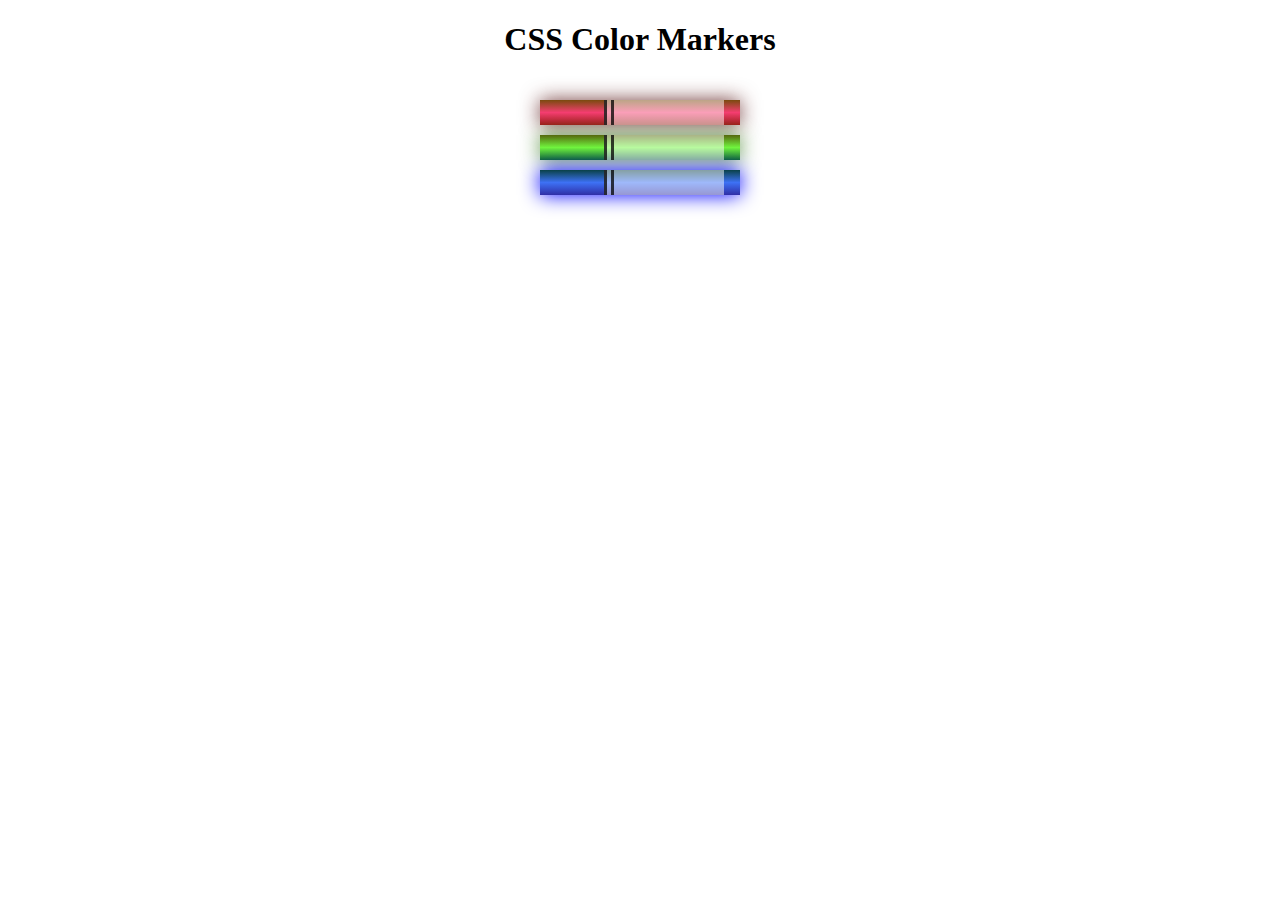
<file: 01. Responsive Web Design/03. CSS Color Markers/index.html>
<!DOCTYPE html>
<html lang="en">
  <head>
    <meta charset="utf-8">
    <meta name="viewport" content="width=device-width, initial-scale=1.0">
    <title>Colored Markers</title>
    <link rel="stylesheet" href="styles.css">
  </head>
  <body>
    <h1>CSS Color Markers</h1>
    <div class="container">
      <div class="marker red">
        <div class="cap"></div>
        <div class="sleeve"></div>
      </div>
      <div class="marker green">
        <div class="cap"></div>
        <div class="sleeve"></div>
      </div>
      <div class="marker blue">
        <div class="cap"></div>
        <div class="sleeve"></div>
      </div>
    </div>
  </body>
</html>
</file>
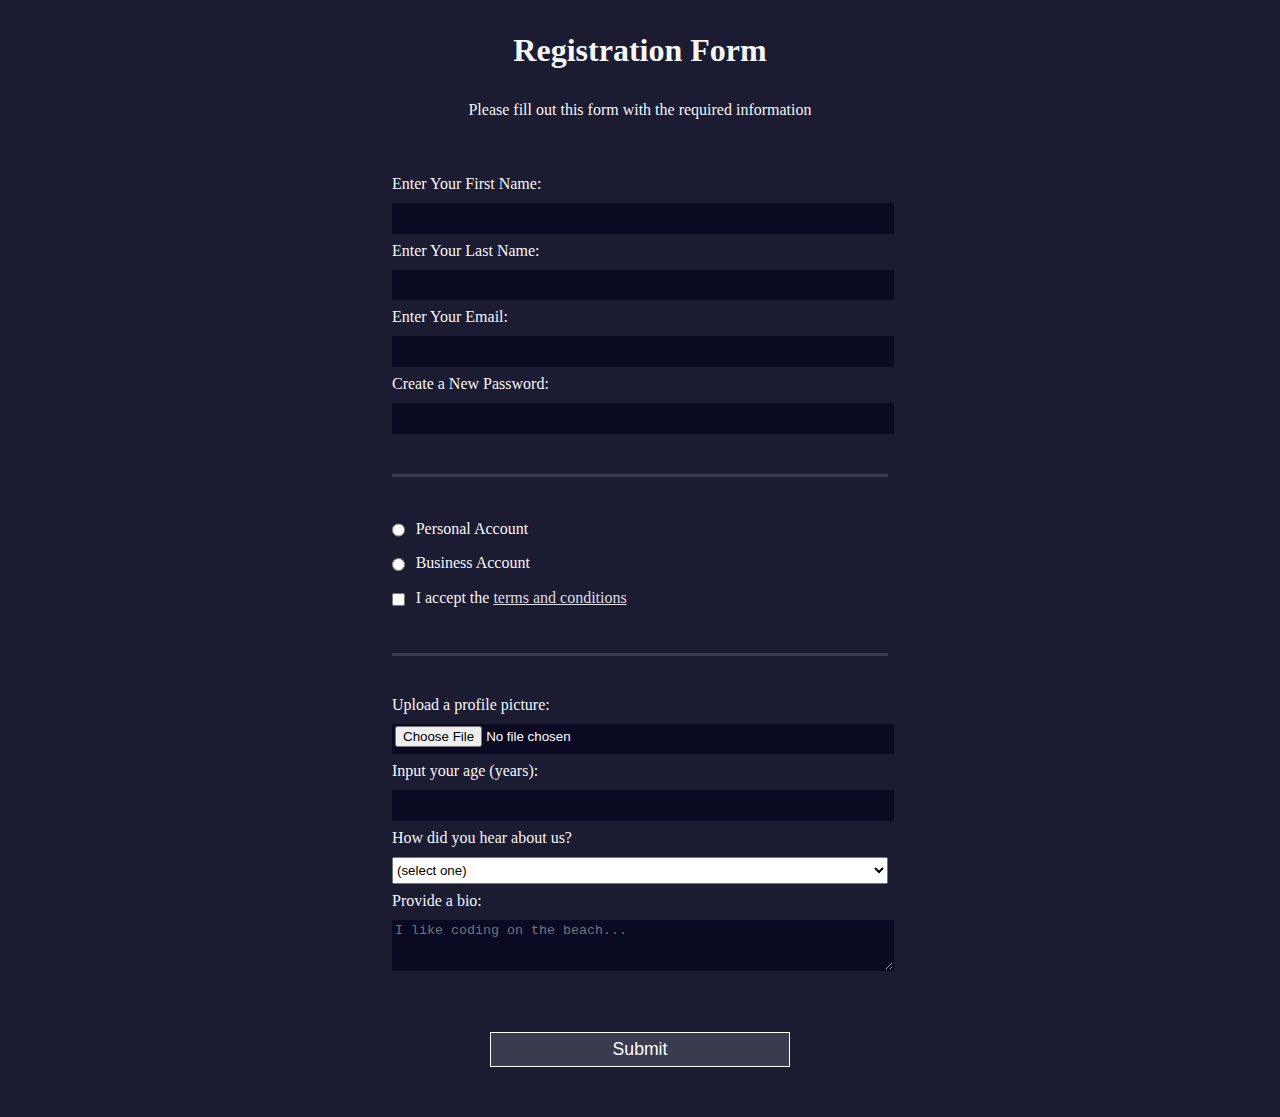
<file: 01. Responsive Web Design/04. Registration Form/index.html>
<!DOCTYPE html>
<html lang="en">
  <head>
    <meta charset="UTF-8">
    <title>Registration Form</title>
    <link rel="stylesheet" href="styles.css" />
  </head>

  <body>
    <h1>Registration Form</h1>
    <p>Please fill out this form with the required information</p>

    <form method="post" action='https://register-demo.freecodecamp.org'>
      <fieldset>
        <label for="first-name">Enter Your First Name: 
            <input id="first-name" name="first-name" type="text" required />
        </label>
        <label for="last-name">Enter Your Last Name: 
            <input id="last-name" name="last-name" type="text" required />
        </label>
        <label for="email">Enter Your Email: 
            <input id="email" name="email" type="email" required />
        </label>
        <label for="new-password">Create a New Password: 
            <input id="new-password" name="new-password" type="password" pattern="[a-z0-5]{8,}" required />
        </label>
      </fieldset>

      <fieldset>
        <label for="personal-account">
            <input id="personal-account" type="radio" name="account-type" class="inline" /> Personal Account
        </label>
        <label for="business-account">
            <input id="business-account" type="radio" name="account-type" class="inline" /> Business Account
        </label>
        <label for="terms-and-conditions">
          <input id="terms-and-conditions" type="checkbox" required name="terms-and-conditions" class="inline" />
           I accept the <a href="https://www.freecodecamp.org/news/terms-of-service/">terms and conditions</a>
        </label>
      </fieldset>

      <fieldset>
        <label for="profile-picture">Upload a profile picture: 
            <input id="profile-picture" type="file" name="file" />
        </label>
        <label for="age">Input your age (years): 
            <input id="age" type="number" name="age" min="13" max="120" />
        </label>
        <label for="referrer">How did you hear about us?
          <select id="referrer" name="referrer">
            <option value="">(select one)</option>
            <option value="1">freeCodeCamp News</option>
            <option value="2">freeCodeCamp YouTube Channel</option>
            <option value="3">freeCodeCamp Forum</option>
            <option value="4">Other</option>
          </select>
        </label>
        <label for="bio">Provide a bio:
          <textarea id="bio" name="bio" rows="3" cols="30" placeholder="I like coding on the beach..."></textarea>
        </label>
      </fieldset>

      <input type="submit" value="Submit" />
    </form>
  </body>
</html>
</file>
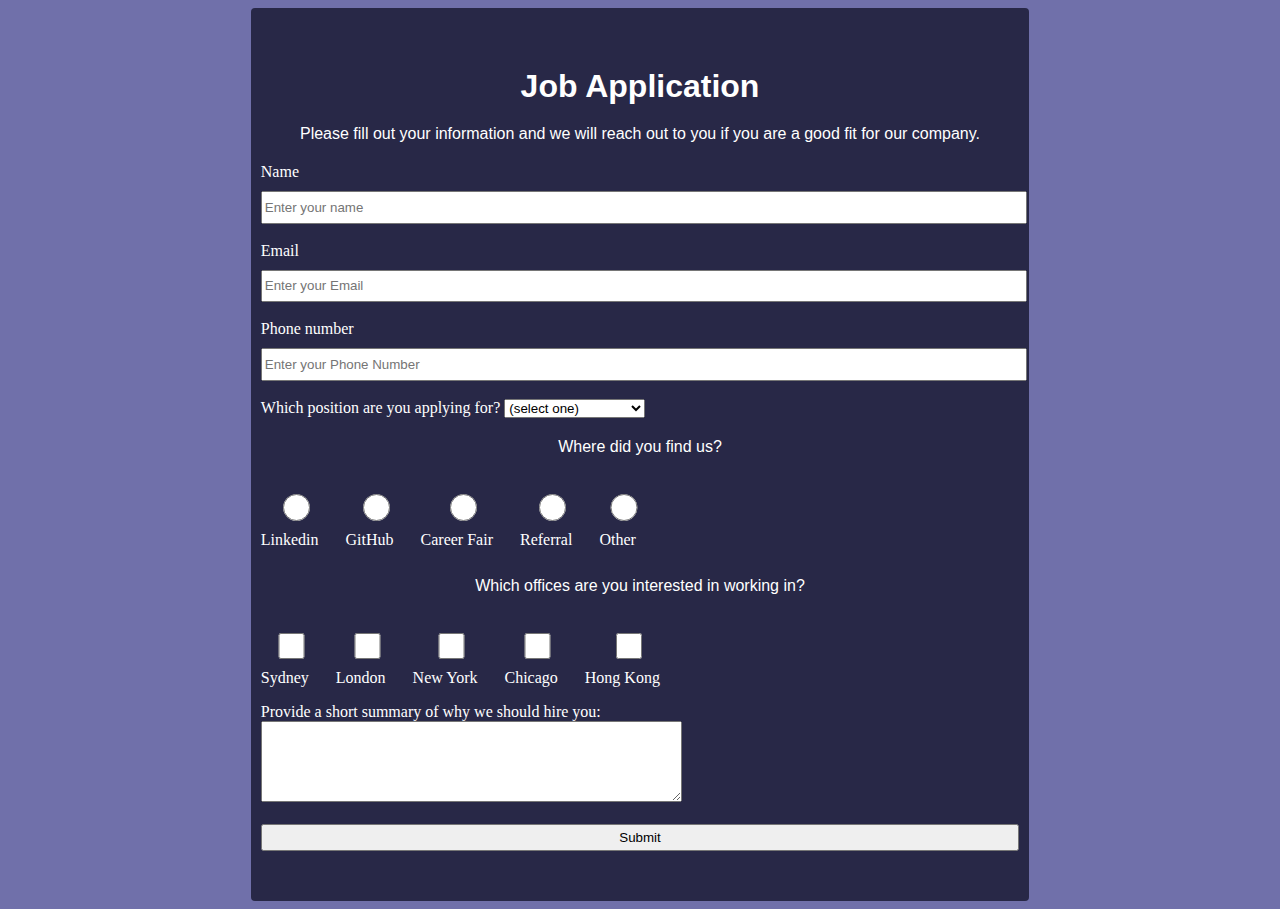
<file: 01. Responsive Web Design/05. Job Application/index.html>
<!DOCTYPE html>
<html lang="en">

<div class="application">
<head>
  <title>Survey Form</title>
  <meta charset="utf-8">
  <link rel="stylesheet" href="styles.css"/>
</head>

<h1 id="title">
  Job Application
</h1>
<p id="description">
  Please fill out your information and we will reach out to you if you are a good fit for our company.
</p>

<form id="survey-form">
  <label id="name-label">Name
    <input 
      id="name" 
      name="full-name" 
      type="text"
      placeholder="Enter your name" 
      required>
  </label>

  <label id="email-label">Email
    <input 
      id="email" 
      name="email" 
      type="email" 
      placeholder="Enter your Email"
      required>
  </label>

  <label id="number-label">Phone number
    <input
      id="number"
      name="phonenumber"
      type="number"
      pattern="[0-9]"
      placeholder="Enter your Phone Number"
      min="10"
      max="1000000000000">
  </label>

  <label id="dropdown-label">Which position are you applying for?
    <select id="dropdown">
      <option value="">(select one)</option>
      <option value="tech">Technology</option>
      <option value="quantdev">Quant Development</option>
      <option value="quantres">Quant Research</option>
      <option value="trading">Trading</option>
    </select>
  </label>

  <div class="inline">
  <p>Where did you find us?</p>
    <label>
      <input 
        type="radio" 
        name="radio-buttons" 
        value="linkedin">Linkedin
    </label>
    <label>
      <input 
        type="radio" 
        name="radio-buttons" 
        value="github">GitHub
    </label>
    <label>
      <input 
        type="radio" 
        name="radio-buttons"
        value="careerfair">Career Fair
    </label>
    <label>
      <input 
        type="radio" 
        name="radio-buttons"
        value="refferal">Referral
    </label>
    <label>
      <input 
        type="radio" 
        name="radio-buttons"
        value="other">Other
    </label>
  </div>
  
  <div class="inline">
  <p>Which offices are you interested in working in?</p>
  <label>
    <input type="checkbox" value="sydney">Sydney
  </label>
  <label>
    <input type="checkbox" value="london">London
  </label>
  <label>
    <input type="checkbox" value="newyork">New York
  </label>
  <label>
    <input type="checkbox" value="chicago">Chicago
  </label>
  <label>
    <input type="checkbox" value="hongkong">Hong Kong
  </label>
  </div>
  
  <label for="bio">
    Provide a short summary of why we should hire you:
    <textarea 
      id="summary" 
      name="summary" 
      rows="5" 
      cols="50" 
      placeholder="I like coding on the beach..."
      >
      </textarea>
  </label>

<input type="submit" value="Submit" id="submit"/>
</form>
</div>
</html>
</file>
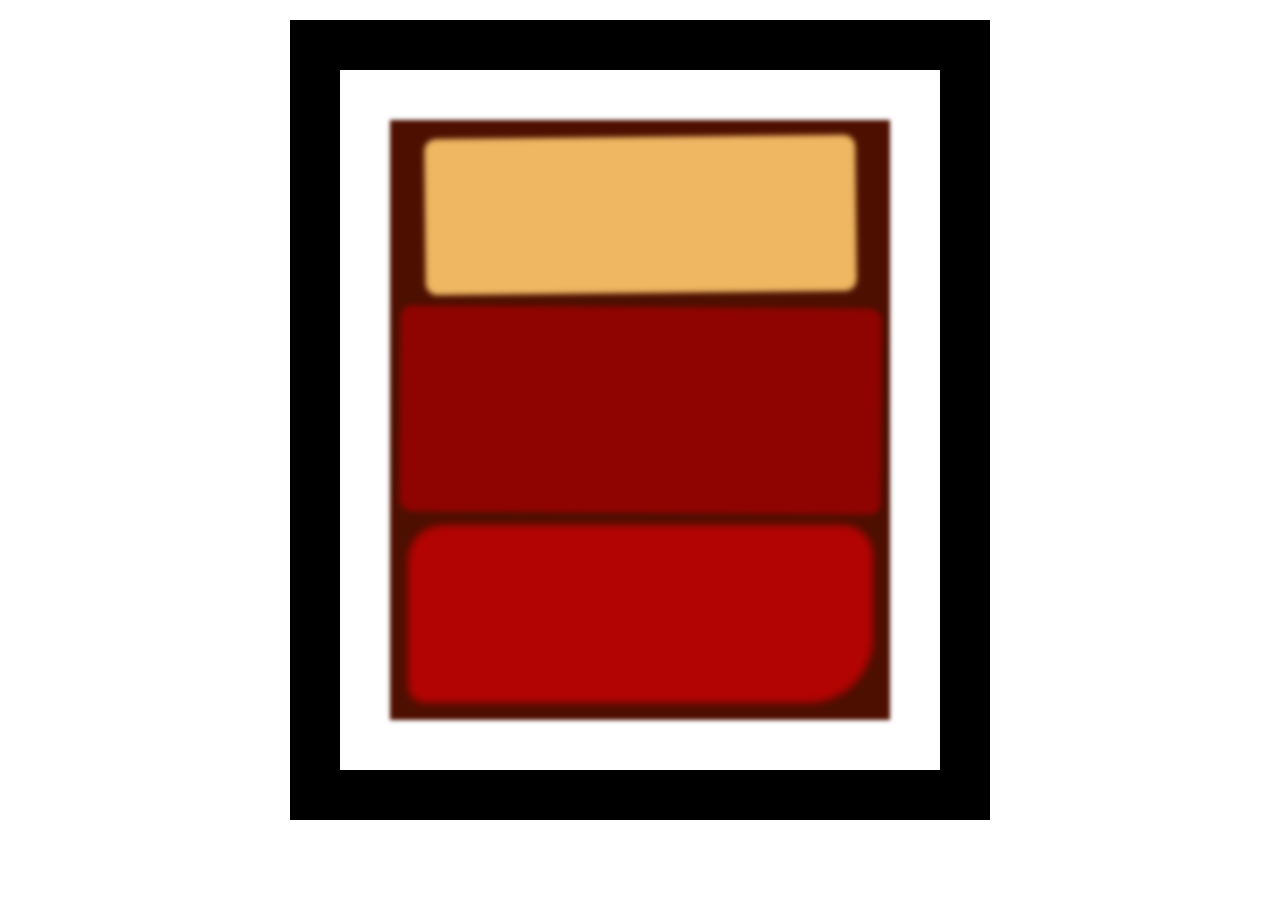
<file: 01. Responsive Web Design/06. Rothko Painting/index.html>
<!DOCTYPE html>
<html lang="en">
  <head>
    <meta charset="UTF-8">
    <title>Rothko Painting</title>
    <link href="./styles.css" rel="stylesheet">
  </head>
  <body>
    <div class="frame">
      <div class="canvas">
        <div class="one"></div>
        <div class="two"></div>
        <div class="three"></div>
      </div>
    </div>
  </body>
</html>
</file>
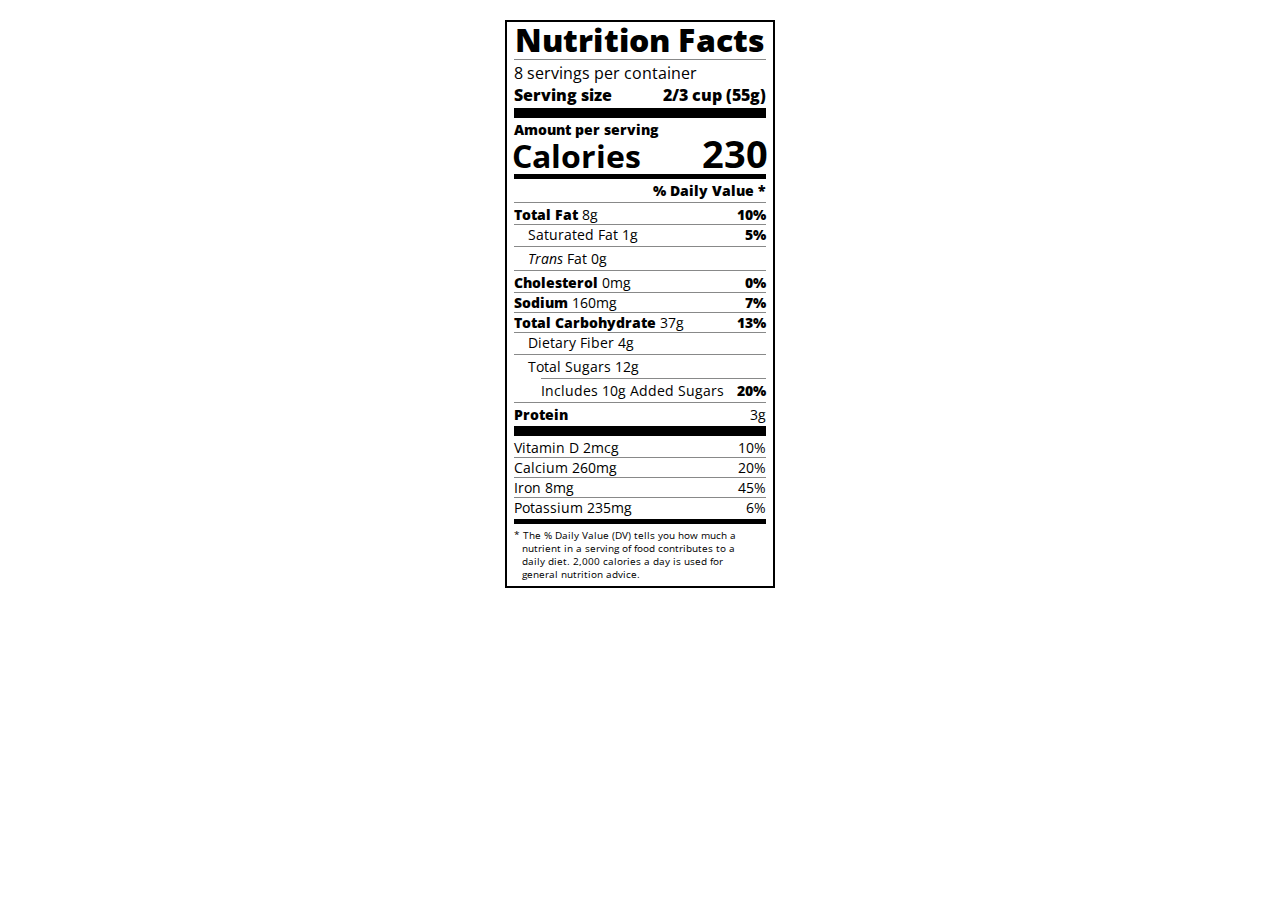
<file: 01. Responsive Web Design/08. Nutrition Label/index.html>
<!DOCTYPE html>
<html lang="en">

<head>
  <meta charset="UTF-8">
  <title>Nutrition Label</title>
  <link href="https://fonts.googleapis.com/css?family=Open+Sans:400,700,800" rel="stylesheet">
  <link href="./styles.css" rel="stylesheet">
</head>

<body>
  <div class="label">
    <header>
      <h1 class="bold">Nutrition Facts</h1>
      <div class="divider"></div>
      <p>8 servings per container</p>
      <p class="bold">Serving size <span>2/3 cup (55g)</span></p>
    </header>
    <div class="divider large"></div>
    <div class="calories-info">
      <div class="left-container">
        <h2 class="bold small-text">Amount per serving</h2>
        <p>Calories</p>
      </div>
      <span>230</span>
    </div>
    <div class="divider medium"></div>
    <div class="daily-value small-text">
      <p class="bold right no-divider">% Daily Value *</p>
      <div class="divider"></div>
      <p><span><span class="bold">Total Fat</span> 8g</span> <span class="bold">10%</span></p>
      <p class="indent no-divider">Saturated Fat 1g <span class="bold">5%</span></p>
      <div class="divider"></div>
      <p class="indent no-divider"><span><i>Trans</i> Fat 0g</span></p>
      <div class="divider"></div>
      <p><span><span class="bold">Cholesterol</span> 0mg</span> <span class="bold">0%</span></p>
      <p><span><span class="bold">Sodium</span> 160mg</span> <span class="bold">7%</span></p>
      <p><span><span class="bold">Total Carbohydrate</span> 37g</span> <span class="bold">13%</span></p>
      <p class="indent no-divider">Dietary Fiber 4g</p>
      <div class="divider"></div>
      <p class="indent no-divider">Total Sugars 12g</p>
      <div class="divider double-indent"></div>
      <p class="double-indent no-divider">Includes 10g Added Sugars <span class="bold">20%</span>
      <div class="divider"></div>
      <p class="no-divider"><span class="bold">Protein</span> 3g</p>
      <div class="divider large"></div>
      <p>Vitamin D 2mcg <span>10%</span></p>
      <p>Calcium 260mg <span>20%</span></p>
      <p>Iron 8mg <span>45%</span></p>
      <p class="no-divider">Potassium 235mg <span>6%</span></p>
    </div>
    <div class="divider medium"></div>
    <p class="note">* The % Daily Value (DV) tells you how much a nutrient in a serving of food contributes to a daily
      diet. 2,000 calories a day is used for general nutrition advice.</p>
  </div>
</body>
</html>
</file>
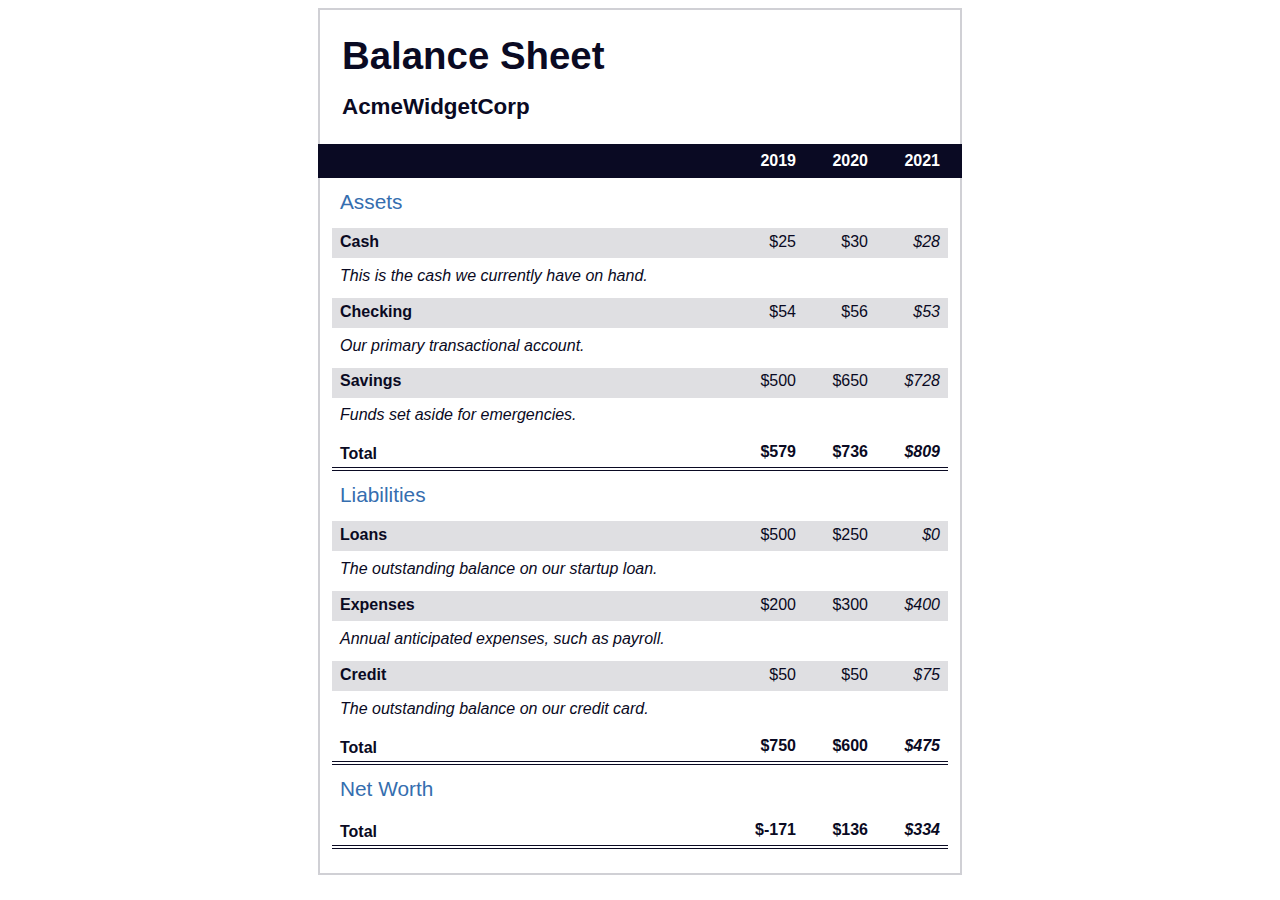
<file: 01. Responsive Web Design/11. Balance Sheet/index.html>
<!DOCTYPE html>
<html lang="en">
  <head>
    <meta charset="UTF-8">
    <meta name="viewport" content="width=device-width, initial-scale=1.0">
    <title>Balance Sheet</title>
    <link rel="stylesheet" href="./styles.css">
  </head>
  <body>
    <main>
      <section>
        <h1>
          <span class="flex">
            <span>AcmeWidgetCorp</span>
            <span>Balance Sheet</span>
          </span>
        </h1>
        <div id="years" aria-hidden="true">
          <span class="year">2019</span>
          <span class="year">2020</span>
          <span class="year">2021</span>
        </div>
        <div class="table-wrap">
          <table>
            <caption>Assets</caption>
            <thead>
              <tr>
                <td></td>
                <th><span class="sr-only year">2019</span></th>
                <th><span class="sr-only year">2020</span></th>
                <th class="current"><span class="sr-only year">2021</span></th>
              </tr>
            </thead>
            <tbody>
              <tr class="data">
                <th>Cash <span class="description">This is the cash we currently have on hand.</span></th>
                <td>$25</td>
                <td>$30</td>
                <td class="current">$28</td>
              </tr>
              <tr class="data">
                <th>Checking <span class="description">Our primary transactional account.</span></th>
                <td>$54</td>
                <td>$56</td>
                <td class="current">$53</td>
              </tr>
              <tr class="data">
                <th>Savings <span class="description">Funds set aside for emergencies.</span></th>
                <td>$500</td>
                <td>$650</td>
                <td class="current">$728</td>
              </tr>
              <tr class="total">
                <th>Total <span class="sr-only">Assets</span></th>
                <td>$579</td>
                <td>$736</td>
                <td class="current">$809</td>
              </tr>
            </tbody>
          </table>
          <table>
            <caption>Liabilities</caption>
            <thead>
              <tr>
              <td></td>
              <th><span class="sr-only">2019</span></th>
              <th><span class="sr-only">2020</span></th>
              <th><span class="sr-only">2021</span></th>
              </tr>
            </thead>
            <tbody>
              <tr class="data">
                <th>Loans <span class="description">The outstanding balance on our startup loan.</span></th>
                <td>$500</td>
                <td>$250</td>
                <td class="current">$0</td>
              </tr>
              <tr class="data">
                <th>Expenses <span class="description">Annual anticipated expenses, such as payroll.</span></th>
                <td>$200</td>
                <td>$300</td>
                <td class="current">$400</td>
              </tr>
              <tr class="data">
                <th>Credit <span class="description">The outstanding balance on our credit card.</span></th>
                <td>$50</td>
                <td>$50</td>
                <td class="current">$75</td>
              </tr>
              <tr class="total">
                <th>Total <span class="sr-only">Liabilities</span></th>
                <td>$750</td>
                <td>$600</td>
                <td class="current">$475</td>
              </tr>
            </tbody>
          </table>
          <table>
            <caption>Net Worth</caption>
            <thead>
              <tr>
              <td></td>
              <th><span class="sr-only">2019</span></th>
              <th><span class="sr-only">2020</span></th>
              <th><span class="sr-only">2021</span></th>
              </tr>
            </thead>
            <tbody>
              <tr class="total">
                <th>Total <span class="sr-only">Net Worth</span></th>
                <td>$-171</td>
                <td>$136</td>
                <td class="current">$334</td>
              </tr>
            </tbody>
          </table>
        </div>
      </section>
    </main>
  </body>
</html>
</file>
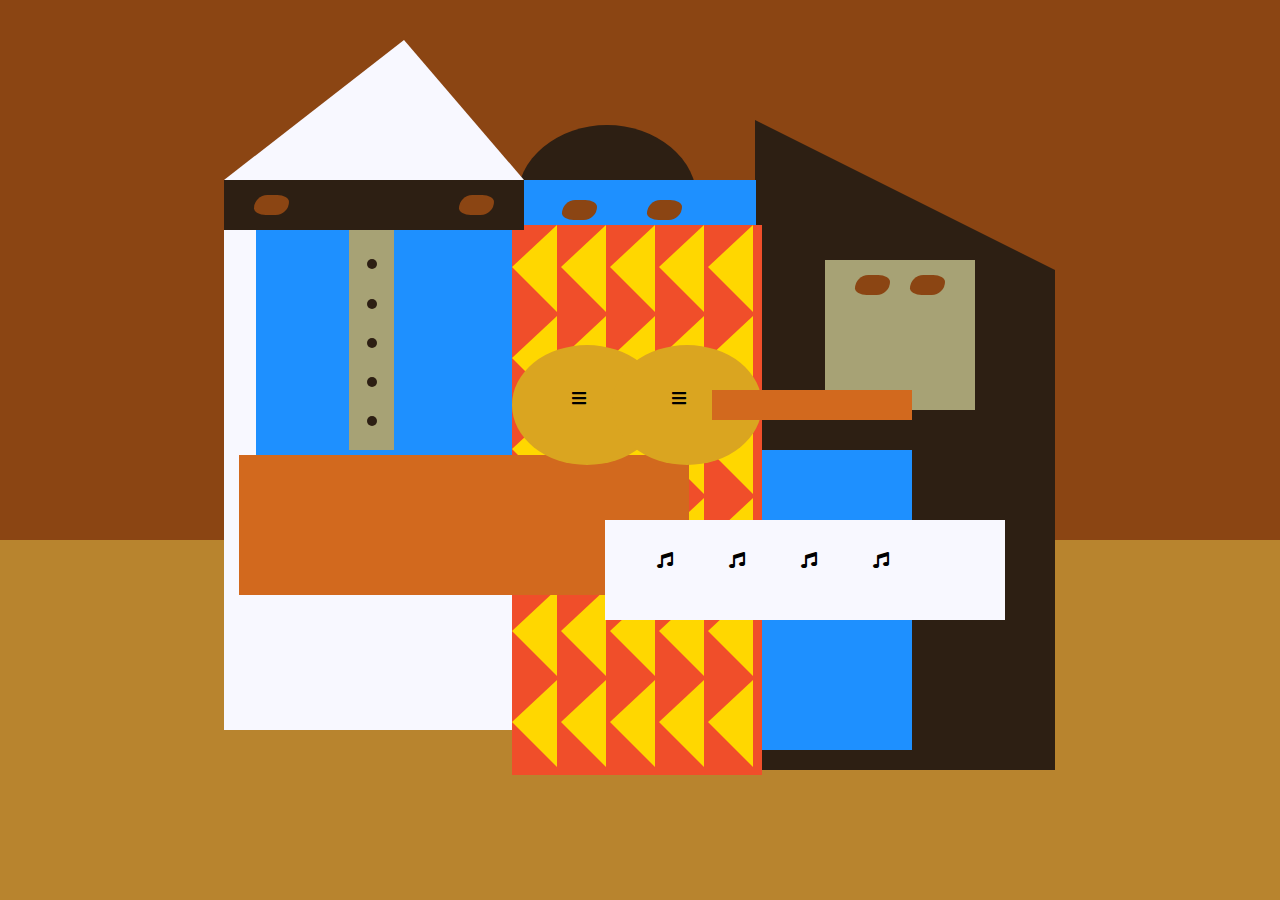
<file: 01. Responsive Web Design/12. Picasso Painting/index.html>
<!DOCTYPE html>
<html lang="en">
  <head>
    <meta charset="utf-8">
    <title>Picasso Painting</title>
    <link rel="stylesheet" href="./styles.css" />
    <link rel="stylesheet" href="https://use.fontawesome.com/releases/v5.8.2/css/all.css">
  </head>
  <body>
    <div id="back-wall"></div>
    <div class="characters">
      <div id="offwhite-character">
        <div id="white-hat"></div>
        <div id="black-mask">
          <div class="eyes left"></div>
          <div class="eyes right"></div>
        </div>
        <div id="gray-instrument">
          <div class="black-dot"></div>
          <div class="black-dot"></div>
          <div class="black-dot"></div>
          <div class="black-dot"></div>
          <div class="black-dot"></div>
        </div>
        <div id="tan-table"></div>
      </div>
      <div id="black-character">
        <div id="black-hat"></div>
        <div id="gray-mask">
          <div class="eyes left"></div>
          <div class="eyes right"></div>
        </div>
        <div id="white-paper">
          <i class="fas fa-music"></i>
          <i class="fas fa-music"></i>
          <i class="fas fa-music"></i>
          <i class="fas fa-music"></i>
        </div>
      </div>
      <div class="blue" id="blue-left"></div>
      <div class="blue" id="blue-right"></div>
      <div id="orange-character">
        <div id="black-round-hat"></div>
        <div id="eyes-div">
          <div class="eyes left"></div>
          <div class="eyes right"></div>
        </div>
        <div id="triangles">
          <div class="triangle"></div>
          <div class="triangle"></div>
          <div class="triangle"></div>
          <div class="triangle"></div>
          <div class="triangle"></div>
          <div class="triangle"></div>
          <div class="triangle"></div>
          <div class="triangle"></div>
          <div class="triangle"></div>
          <div class="triangle"></div>
          <div class="triangle"></div>
          <div class="triangle"></div>
          <div class="triangle"></div>
          <div class="triangle"></div>
          <div class="triangle"></div>
          <div class="triangle"></div>
          <div class="triangle"></div>
          <div class="triangle"></div>
          <div class="triangle"></div>
          <div class="triangle"></div>
          <div class="triangle"></div>
          <div class="triangle"></div>
          <div class="triangle"></div>
          <div class="triangle"></div>
          <div class="triangle"></div>
          <div class="triangle"></div>
          <div class="triangle"></div>
          <div class="triangle"></div>
          <div class="triangle"></div>
          <div class="triangle"></div>
        </div>
        <div id="guitar">
          <div class="guitar" id="guitar-left">
            <i class="fas fa-bars"></i>
          </div>
          <div class="guitar" id="guitar-right">
            <i class="fas fa-bars"></i>
          </div>
          <div id="guitar-neck"></div>
        </div>
      </div>
    </div>
  </body>
</html>
</file>
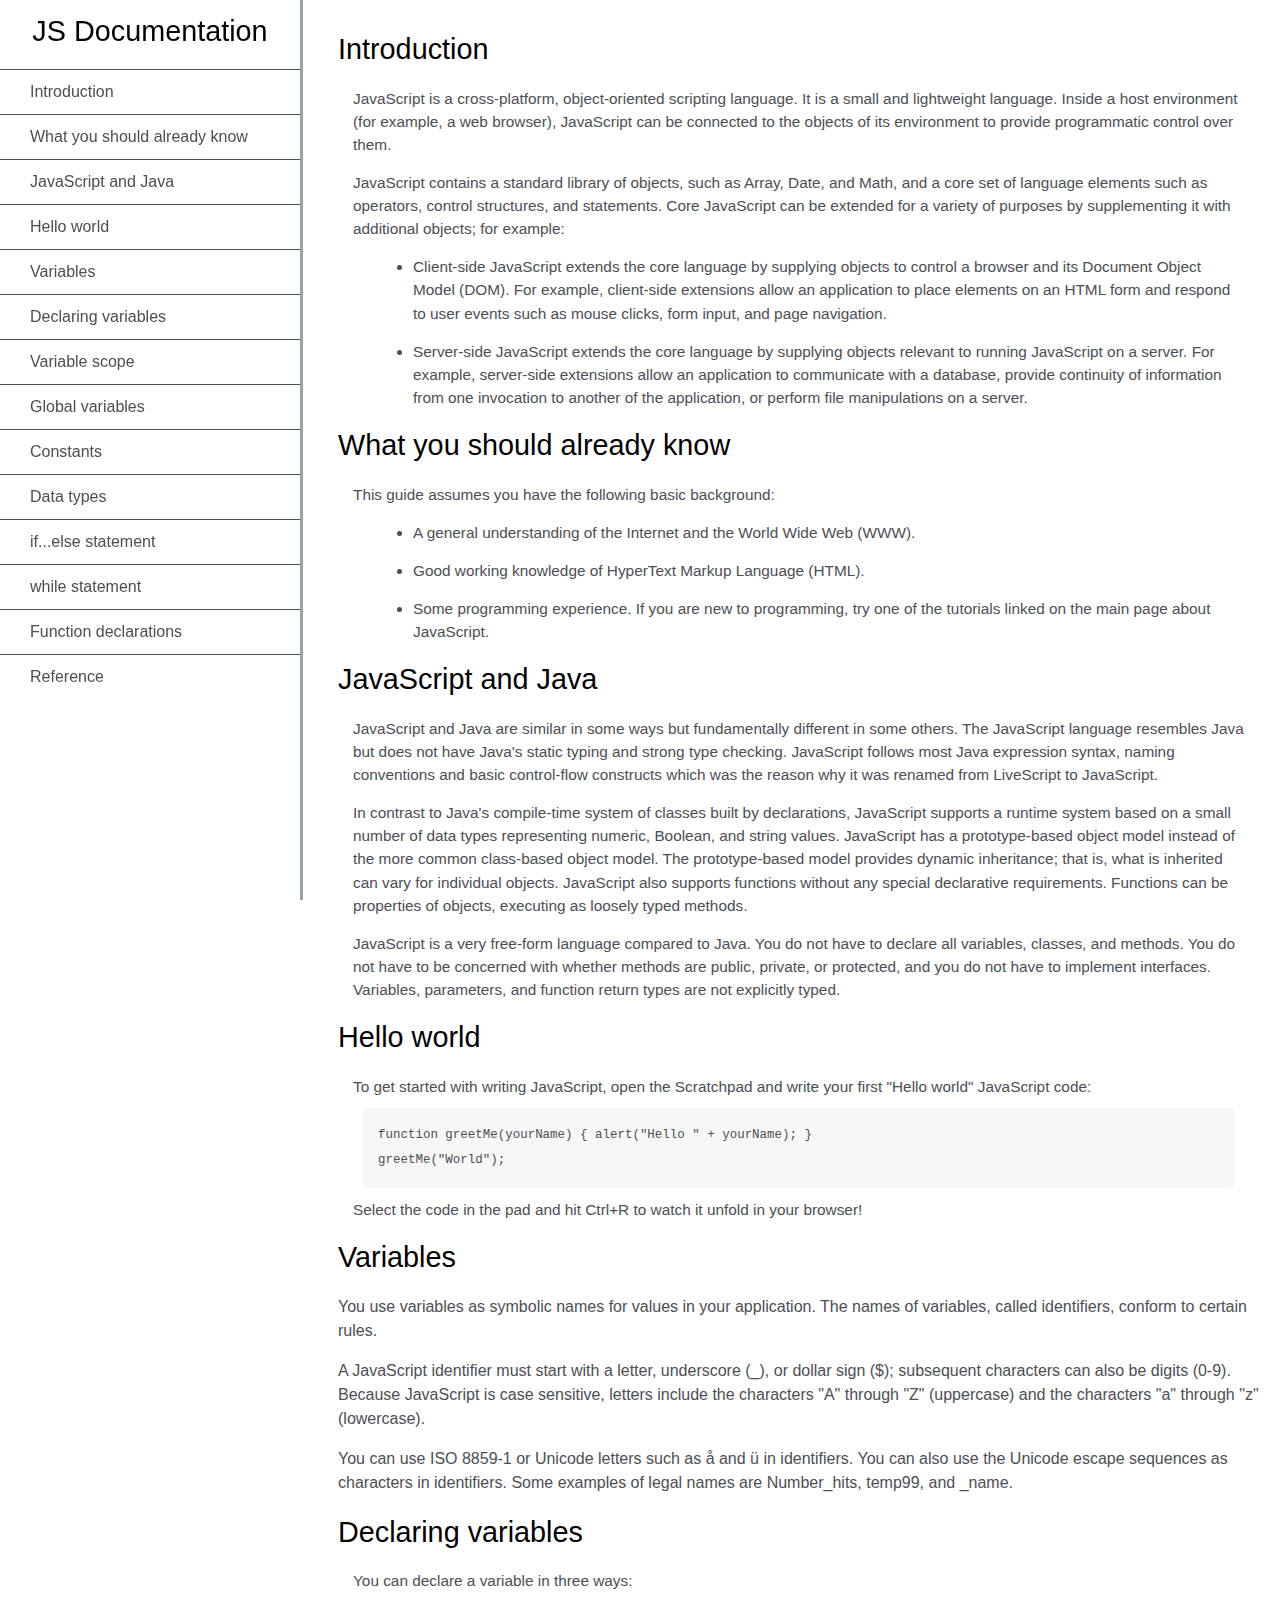
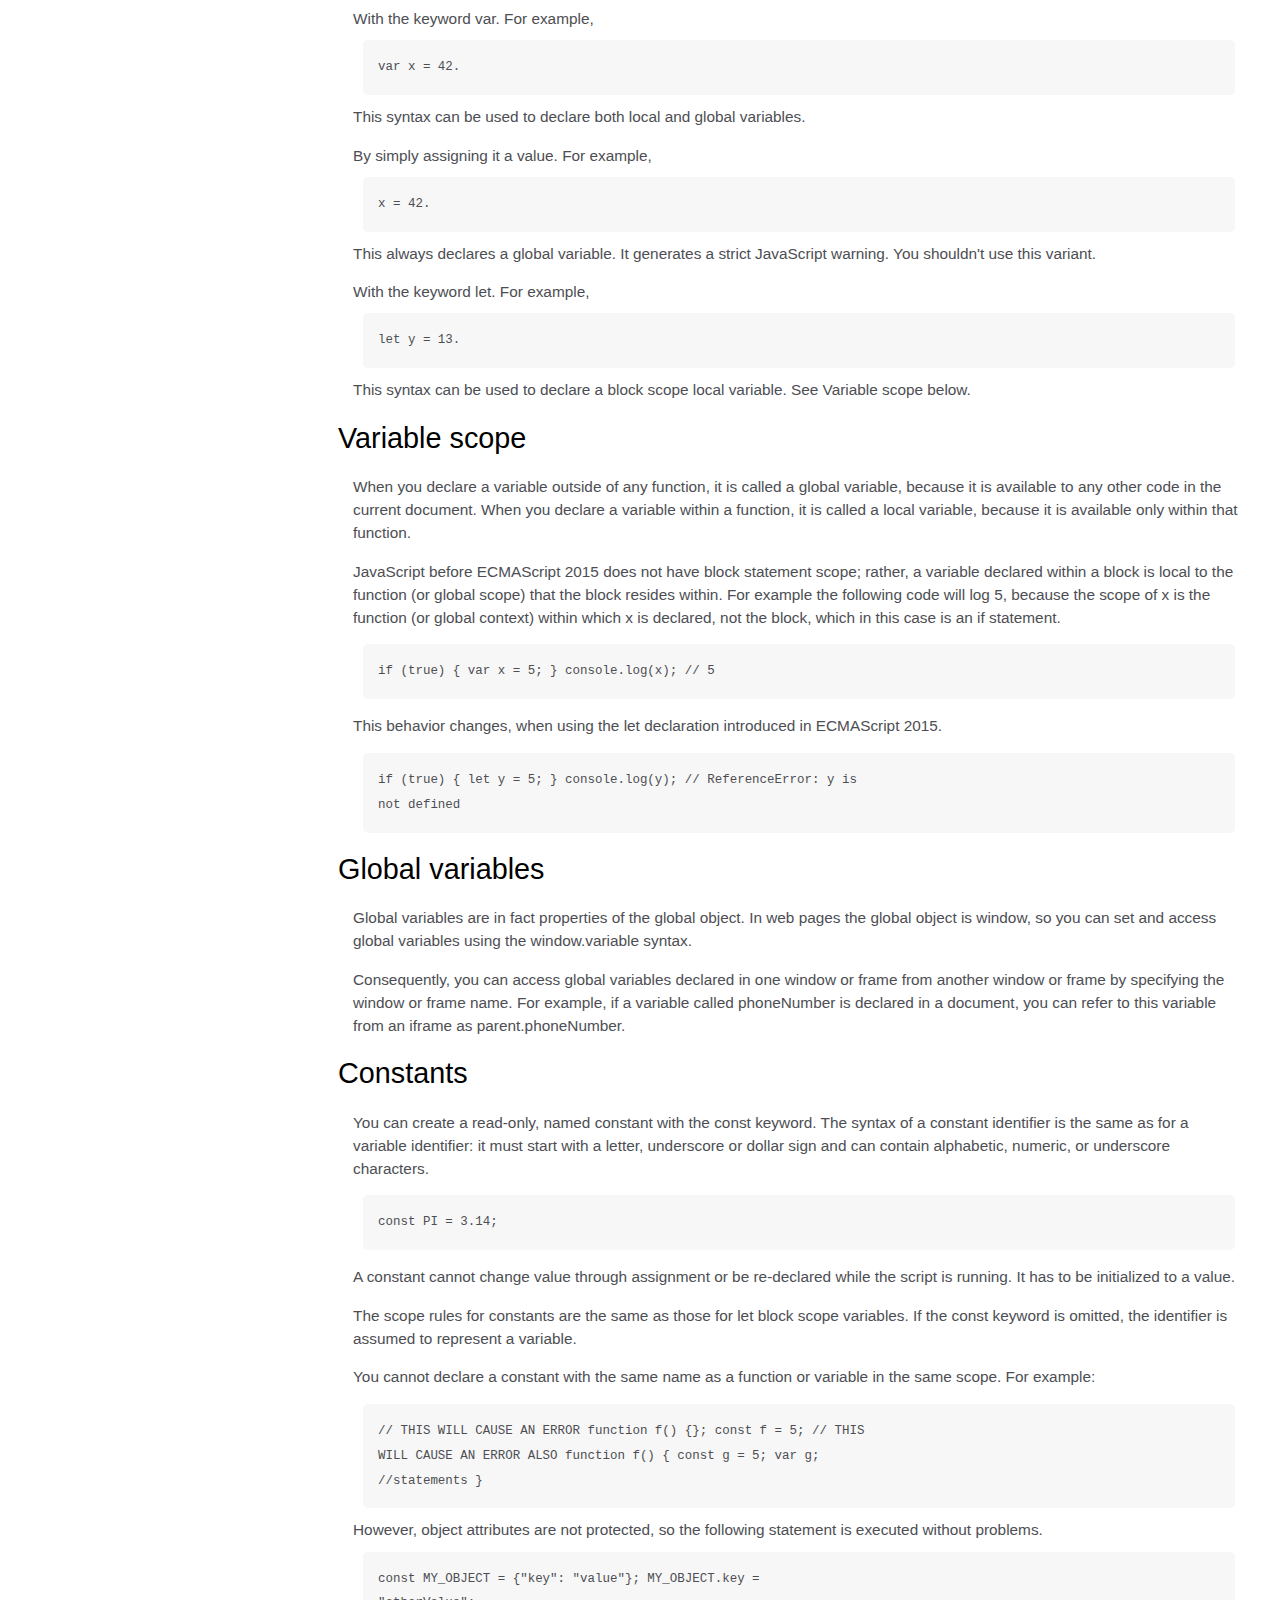
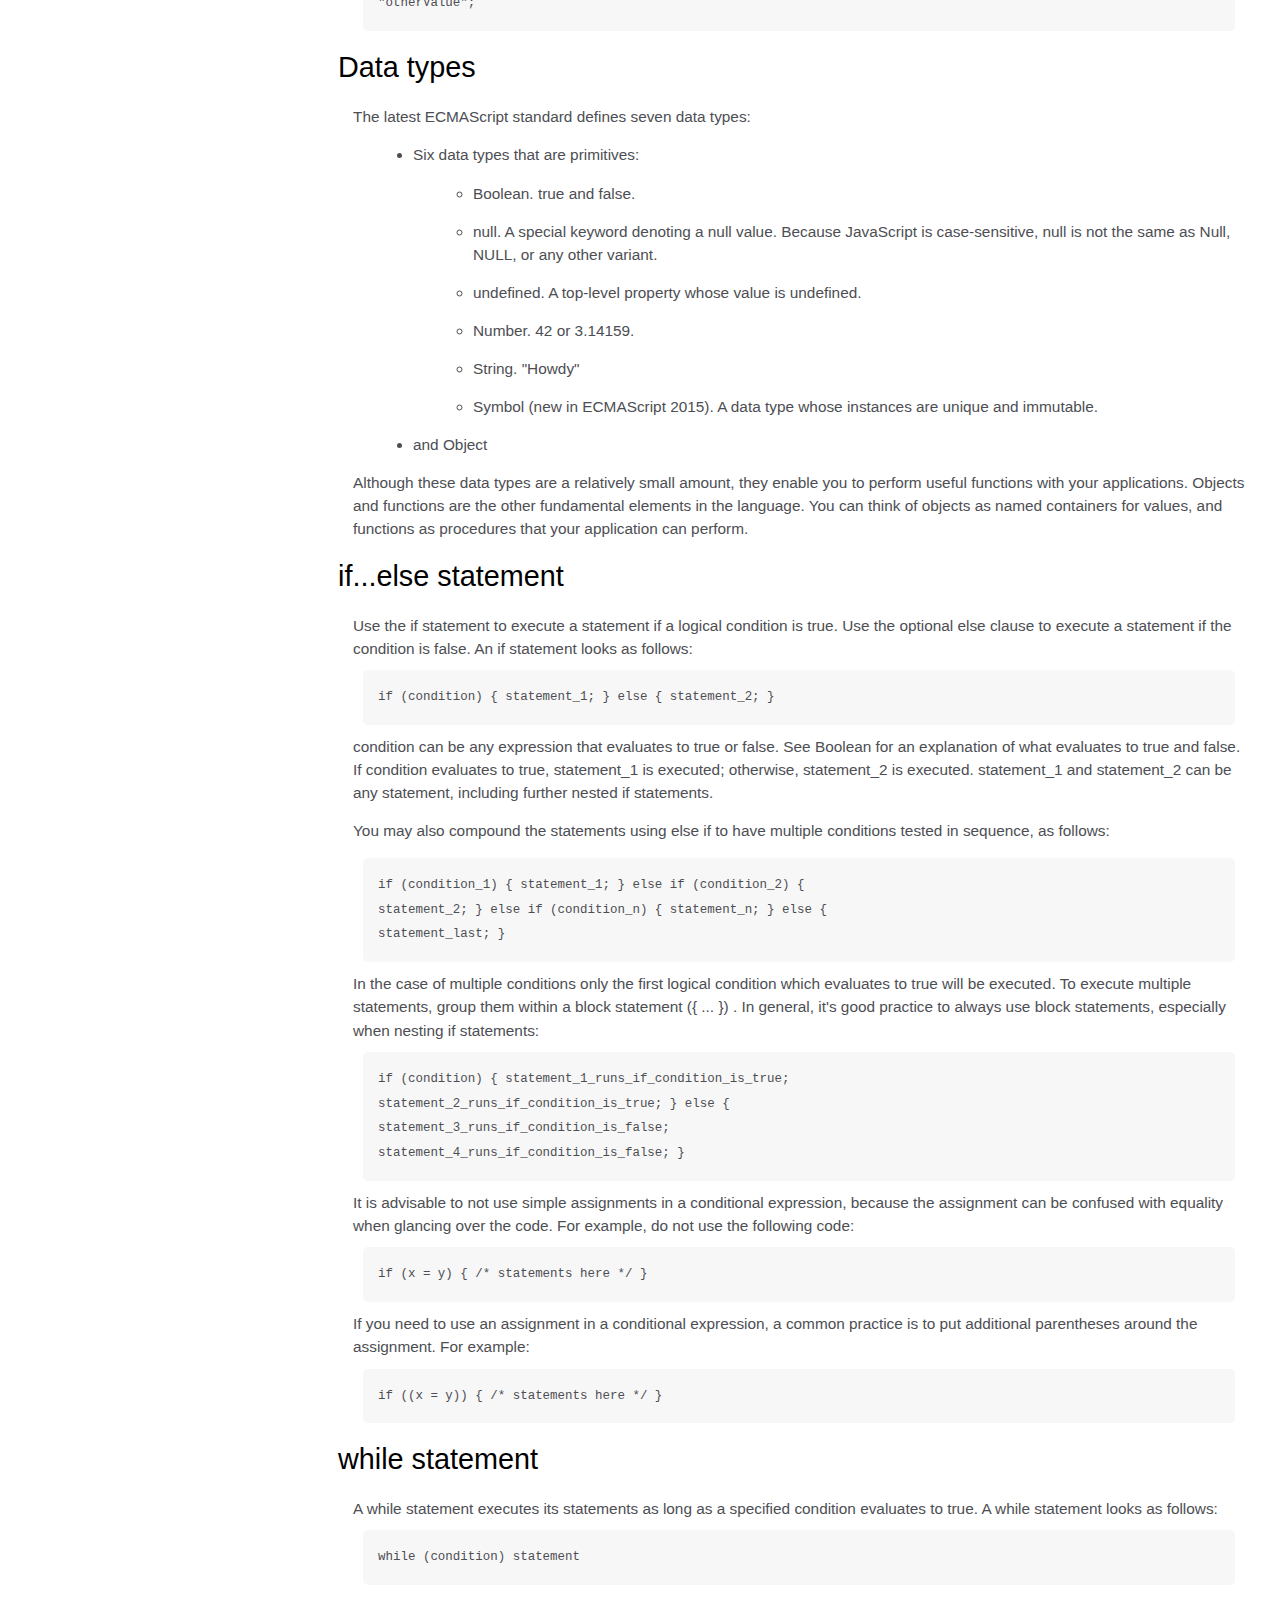
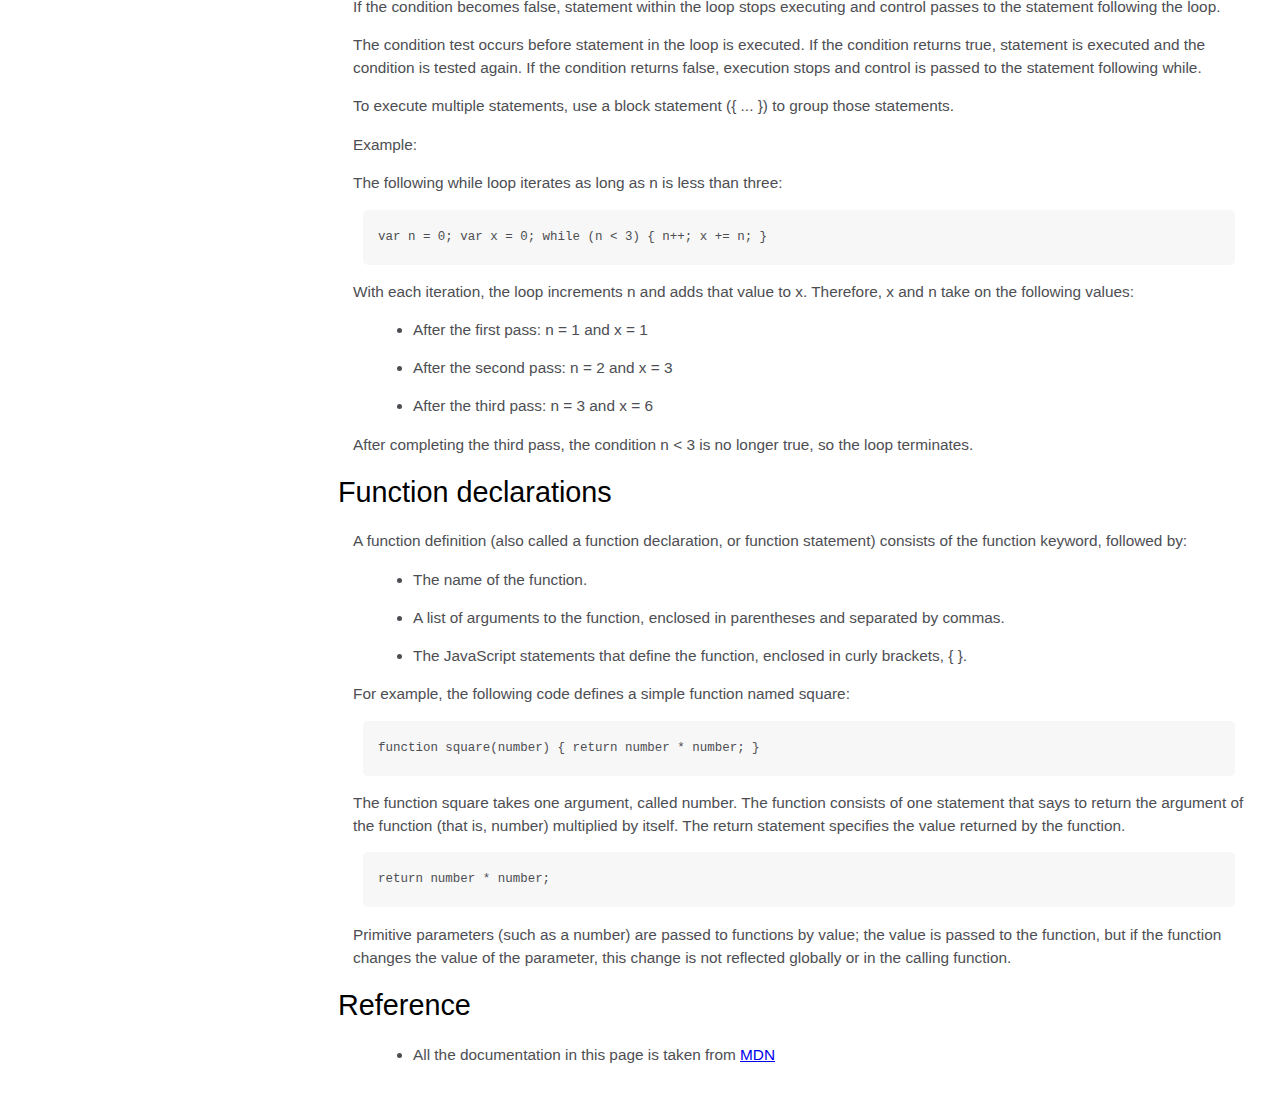
<file: 01. Responsive Web Design/14. Technical Documentation Page/index.html>
<!DOCTYPE html>
<html>
  <head>
    <link rel="stylesheet" href="styles.css" />
  </head>
  <body>
    <nav id="navbar">
      <header>JS Documentation</header>
      <ul>
        <li><a class="nav-link" href="#Introduction">Introduction</a></li>
        <li>
          <a class="nav-link" href="#What_you_should_already_know"
            >What you should already know</a
          >
        </li>
        <li>
          <a class="nav-link" href="#JavaScript_and_Java"
            >JavaScript and Java</a
          >
        </li>
        <li><a class="nav-link" href="#Hello_world">Hello world</a></li>
        <li><a class="nav-link" href="#Variables">Variables</a></li>
        <li>
          <a class="nav-link" href="#Declaring_variables"
            >Declaring variables</a
          >
        </li>
        <li><a class="nav-link" href="#Variable_scope">Variable scope</a></li>
        <li>
          <a class="nav-link" href="#Global_variables">Global variables</a>
        </li>
        <li><a class="nav-link" href="#Constants">Constants</a></li>
        <li><a class="nav-link" href="#Data_types">Data types</a></li>
        <li>
          <a class="nav-link" href="#if...else_statement"
            >if...else statement</a
          >
        </li>
        <li><a class="nav-link" href="#while_statement">while statement</a></li>
        <li>
          <a class="nav-link" href="#Function_declarations"
            >Function declarations</a
          >
        </li>
        <li><a class="nav-link" href="#Reference">Reference</a></li>
      </ul>
    </nav>
    <main id="main-doc">
      <section class="main-section" id="Introduction">
        <header>Introduction</header>
        <article>
          <p>
            JavaScript is a cross-platform, object-oriented scripting language.
            It is a small and lightweight language. Inside a host environment
            (for example, a web browser), JavaScript can be connected to the
            objects of its environment to provide programmatic control over
            them.
          </p>

          <p>
            JavaScript contains a standard library of objects, such as Array,
            Date, and Math, and a core set of language elements such as
            operators, control structures, and statements. Core JavaScript can
            be extended for a variety of purposes by supplementing it with
            additional objects; for example:
          </p>
          <ul>
            <li>
              Client-side JavaScript extends the core language by supplying
              objects to control a browser and its Document Object Model (DOM).
              For example, client-side extensions allow an application to place
              elements on an HTML form and respond to user events such as mouse
              clicks, form input, and page navigation.
            </li>
            <li>
              Server-side JavaScript extends the core language by supplying
              objects relevant to running JavaScript on a server. For example,
              server-side extensions allow an application to communicate with a
              database, provide continuity of information from one invocation to
              another of the application, or perform file manipulations on a
              server.
            </li>
          </ul>
        </article>
      </section>
      <section class="main-section" id="What_you_should_already_know">
        <header>What you should already know</header>
        <article>
          <p>This guide assumes you have the following basic background:</p>

          <ul>
            <li>
              A general understanding of the Internet and the World Wide Web
              (WWW).
            </li>
            <li>Good working knowledge of HyperText Markup Language (HTML).</li>
            <li>
              Some programming experience. If you are new to programming, try
              one of the tutorials linked on the main page about JavaScript.
            </li>
          </ul>
        </article>
      </section>
      <section class="main-section" id="JavaScript_and_Java">
        <header>JavaScript and Java</header>
        <article>
          <p>
            JavaScript and Java are similar in some ways but fundamentally
            different in some others. The JavaScript language resembles Java but
            does not have Java's static typing and strong type checking.
            JavaScript follows most Java expression syntax, naming conventions
            and basic control-flow constructs which was the reason why it was
            renamed from LiveScript to JavaScript.
          </p>

          <p>
            In contrast to Java's compile-time system of classes built by
            declarations, JavaScript supports a runtime system based on a small
            number of data types representing numeric, Boolean, and string
            values. JavaScript has a prototype-based object model instead of the
            more common class-based object model. The prototype-based model
            provides dynamic inheritance; that is, what is inherited can vary
            for individual objects. JavaScript also supports functions without
            any special declarative requirements. Functions can be properties of
            objects, executing as loosely typed methods.
          </p>
          <p>
            JavaScript is a very free-form language compared to Java. You do not
            have to declare all variables, classes, and methods. You do not have
            to be concerned with whether methods are public, private, or
            protected, and you do not have to implement interfaces. Variables,
            parameters, and function return types are not explicitly typed.
          </p>
        </article>
      </section>
      <section class="main-section" id="Hello_world">
        <header>Hello world</header>
        <article>
          To get started with writing JavaScript, open the Scratchpad and write
          your first "Hello world" JavaScript code:
          <code
            >function greetMe(yourName) { alert("Hello " + yourName); }
            greetMe("World");
          </code>

          Select the code in the pad and hit Ctrl+R to watch it unfold in your
          browser!
        </article>
      </section>
      <section class="main-section" id="Variables">
        <header>Variables</header>
        <p>
          You use variables as symbolic names for values in your application.
          The names of variables, called identifiers, conform to certain rules.
        </p>
        <p>
          A JavaScript identifier must start with a letter, underscore (_), or
          dollar sign ($); subsequent characters can also be digits (0-9).
          Because JavaScript is case sensitive, letters include the characters
          "A" through "Z" (uppercase) and the characters "a" through "z"
          (lowercase).
        </p>
        <p>
          You can use ISO 8859-1 or Unicode letters such as å and ü in
          identifiers. You can also use the Unicode escape sequences as
          characters in identifiers. Some examples of legal names are
          Number_hits, temp99, and _name.
        </p>
      </section>
      <section class="main-section" id="Declaring_variables">
        <header>Declaring variables</header>
        <article>
          You can declare a variable in three ways:
          <p>
            With the keyword var. For example, <code>var x = 42.</code> This
            syntax can be used to declare both local and global variables.
          </p>
          <p>
            By simply assigning it a value. For example,
            <code>x = 42.</code> This always declares a global variable. It
            generates a strict JavaScript warning. You shouldn't use this
            variant.
          </p>
          <p>
            With the keyword let. For example,<code> let y = 13.</code> This
            syntax can be used to declare a block scope local variable. See
            Variable scope below.
          </p>
        </article>
      </section>
      <section class="main-section" id="Variable_scope">
        <header>Variable scope</header>
        <article>
          <p>
            When you declare a variable outside of any function, it is called a
            global variable, because it is available to any other code in the
            current document. When you declare a variable within a function, it
            is called a local variable, because it is available only within that
            function.
          </p>

          <p>
            JavaScript before ECMAScript 2015 does not have block statement
            scope; rather, a variable declared within a block is local to the
            function (or global scope) that the block resides within. For
            example the following code will log 5, because the scope of x is the
            function (or global context) within which x is declared, not the
            block, which in this case is an if statement.
          </p>
          <code>if (true) { var x = 5; } console.log(x); // 5</code>
          <p>
            This behavior changes, when using the let declaration introduced in
            ECMAScript 2015.
          </p>

          <code
            >if (true) { let y = 5; } console.log(y); // ReferenceError: y is
            not defined</code
          >
        </article>
      </section>
      <section class="main-section" id="Global_variables">
        <header>Global variables</header>
        <article>
          <p>
            Global variables are in fact properties of the global object. In web
            pages the global object is window, so you can set and access global
            variables using the window.variable syntax.
          </p>

          <p>
            Consequently, you can access global variables declared in one window
            or frame from another window or frame by specifying the window or
            frame name. For example, if a variable called phoneNumber is
            declared in a document, you can refer to this variable from an
            iframe as parent.phoneNumber.
          </p>
        </article>
      </section>
      <section class="main-section" id="Constants">
        <header>Constants</header>
        <article>
          <p>
            You can create a read-only, named constant with the const keyword.
            The syntax of a constant identifier is the same as for a variable
            identifier: it must start with a letter, underscore or dollar sign
            and can contain alphabetic, numeric, or underscore characters.
          </p>

          <code>const PI = 3.14;</code>
          <p>
            A constant cannot change value through assignment or be re-declared
            while the script is running. It has to be initialized to a value.
          </p>

          <p>
            The scope rules for constants are the same as those for let block
            scope variables. If the const keyword is omitted, the identifier is
            assumed to represent a variable.
          </p>

          <p>
            You cannot declare a constant with the same name as a function or
            variable in the same scope. For example:
          </p>

          <code
            >// THIS WILL CAUSE AN ERROR function f() {}; const f = 5; // THIS
            WILL CAUSE AN ERROR ALSO function f() { const g = 5; var g;
            //statements }</code
          >
          However, object attributes are not protected, so the following
          statement is executed without problems.
          <code
            >const MY_OBJECT = {"key": "value"}; MY_OBJECT.key =
            "otherValue";</code
          >
        </article>
      </section>
      <section class="main-section" id="Data_types">
        <header>Data types</header>
        <article>
          <p>The latest ECMAScript standard defines seven data types:</p>
          <ul>
            <li>
              <p>Six data types that are primitives:</p>
              <ul>
                <li>Boolean. true and false.</li>
                <li>
                  null. A special keyword denoting a null value. Because
                  JavaScript is case-sensitive, null is not the same as Null,
                  NULL, or any other variant.
                </li>
                <li>
                  undefined. A top-level property whose value is undefined.
                </li>
                <li>Number. 42 or 3.14159.</li>
                <li>String. "Howdy"</li>
                <li>
                  Symbol (new in ECMAScript 2015). A data type whose instances
                  are unique and immutable.
                </li>
              </ul>
            </li>

            <li>and Object</li>
          </ul>
          Although these data types are a relatively small amount, they enable
          you to perform useful functions with your applications. Objects and
          functions are the other fundamental elements in the language. You can
          think of objects as named containers for values, and functions as
          procedures that your application can perform.
        </article>
      </section>
      <section class="main-section" id="if...else_statement">
        <header>if...else statement</header>
        <article>
          Use the if statement to execute a statement if a logical condition is
          true. Use the optional else clause to execute a statement if the
          condition is false. An if statement looks as follows:

          <code>if (condition) { statement_1; } else { statement_2; }</code>
          condition can be any expression that evaluates to true or false. See
          Boolean for an explanation of what evaluates to true and false. If
          condition evaluates to true, statement_1 is executed; otherwise,
          statement_2 is executed. statement_1 and statement_2 can be any
          statement, including further nested if statements.
          <p>
            You may also compound the statements using else if to have multiple
            conditions tested in sequence, as follows:
          </p>
          <code
            >if (condition_1) { statement_1; } else if (condition_2) {
            statement_2; } else if (condition_n) { statement_n; } else {
            statement_last; }
          </code>
          In the case of multiple conditions only the first logical condition
          which evaluates to true will be executed. To execute multiple
          statements, group them within a block statement ({ ... }) . In
          general, it's good practice to always use block statements, especially
          when nesting if statements:

          <code
            >if (condition) { statement_1_runs_if_condition_is_true;
            statement_2_runs_if_condition_is_true; } else {
            statement_3_runs_if_condition_is_false;
            statement_4_runs_if_condition_is_false; }</code
          >
          It is advisable to not use simple assignments in a conditional
          expression, because the assignment can be confused with equality when
          glancing over the code. For example, do not use the following code:
          <code>if (x = y) { /* statements here */ }</code> If you need to use
          an assignment in a conditional expression, a common practice is to put
          additional parentheses around the assignment. For example:

          <code>if ((x = y)) { /* statements here */ }</code>
        </article>
      </section>
      <section class="main-section" id="while_statement">
        <header>while statement</header>
        <article>
          A while statement executes its statements as long as a specified
          condition evaluates to true. A while statement looks as follows:

          <code>while (condition) statement</code> If the condition becomes
          false, statement within the loop stops executing and control passes to
          the statement following the loop.

          <p>
            The condition test occurs before statement in the loop is executed.
            If the condition returns true, statement is executed and the
            condition is tested again. If the condition returns false, execution
            stops and control is passed to the statement following while.
          </p>

          <p>
            To execute multiple statements, use a block statement ({ ... }) to
            group those statements.
          </p>

          Example:

          <p>
            The following while loop iterates as long as n is less than three:
          </p>

          <code>var n = 0; var x = 0; while (n &lt; 3) { n++; x += n; }</code>
          <p>
            With each iteration, the loop increments n and adds that value to x.
            Therefore, x and n take on the following values:
          </p>

          <ul>
            <li>After the first pass: n = 1 and x = 1</li>
            <li>After the second pass: n = 2 and x = 3</li>
            <li>After the third pass: n = 3 and x = 6</li>
          </ul>
          <p>
            After completing the third pass, the condition n &lt; 3 is no longer
            true, so the loop terminates.
          </p>
        </article>
      </section>
      <section class="main-section" id="Function_declarations">
        <header>Function declarations</header>
        <article>
          A function definition (also called a function declaration, or function
          statement) consists of the function keyword, followed by:

          <ul>
            <li>The name of the function.</li>
            <li>
              A list of arguments to the function, enclosed in parentheses and
              separated by commas.
            </li>
            <li>
              The JavaScript statements that define the function, enclosed in
              curly brackets, { }.
            </li>
          </ul>
          <p>
            For example, the following code defines a simple function named
            square:
          </p>

          <code>function square(number) { return number * number; }</code>
          <p>
            The function square takes one argument, called number. The function
            consists of one statement that says to return the argument of the
            function (that is, number) multiplied by itself. The return
            statement specifies the value returned by the function.
          </p>
          <code>return number * number;</code>
          <p>
            Primitive parameters (such as a number) are passed to functions by
            value; the value is passed to the function, but if the function
            changes the value of the parameter, this change is not reflected
            globally or in the calling function.
          </p>
        </article>
      </section>
      <section class="main-section" id="Reference">
        <header>Reference</header>
        <article>
          <ul>
            <li>
              All the documentation in this page is taken from
              <a
                href="https://developer.mozilla.org/en-US/docs/Web/JavaScript/Guide"
                target="_blank"
                >MDN</a
              >
            </li>
          </ul>
        </article>
      </section>
    </main>
  </body>
</html>
</file>
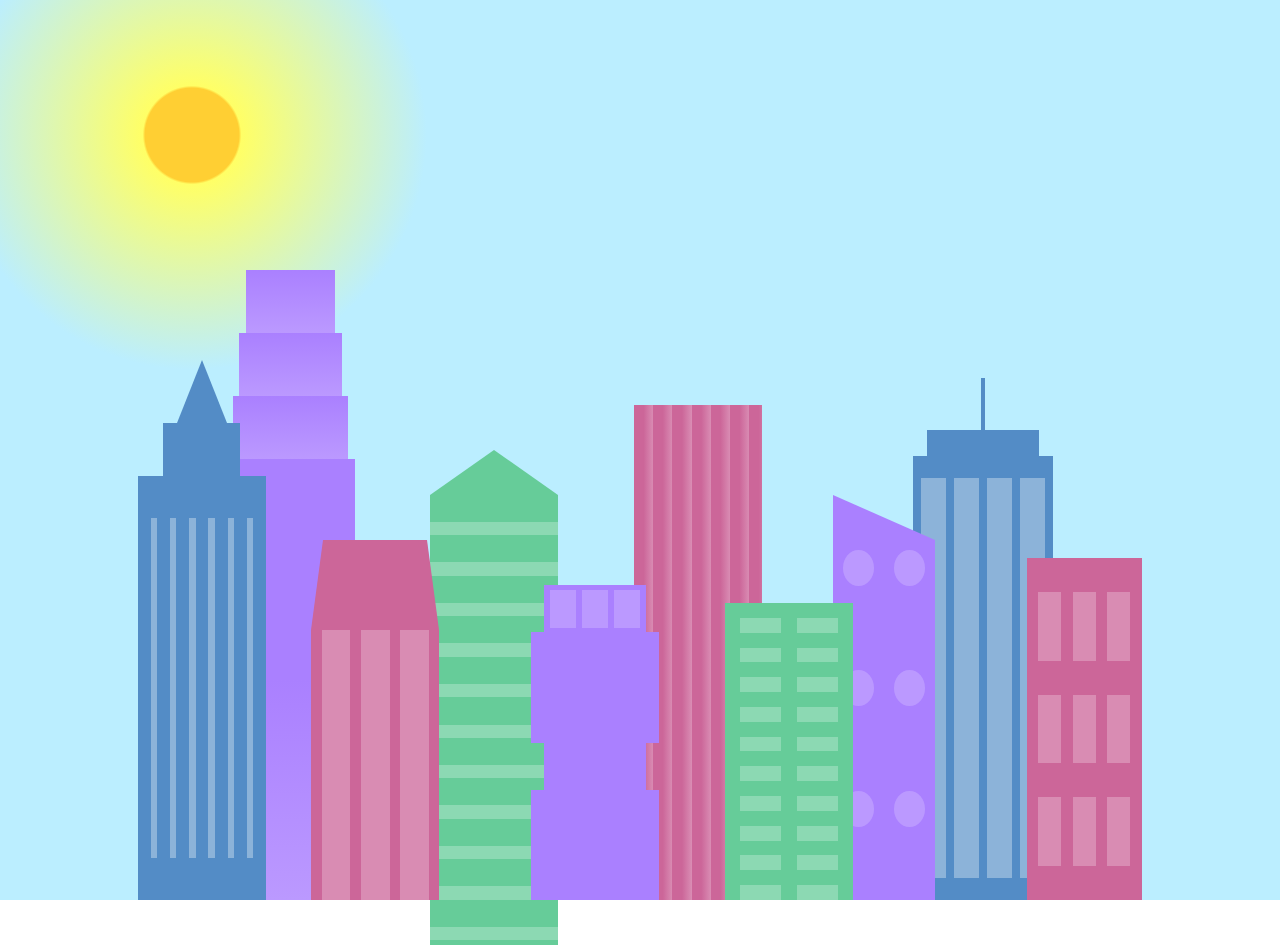
<file: 01. Responsive Web Design/15. City Skyline/index.html>
<!DOCTYPE html>
<html lang="en">    
  <head>
    <meta charset="UTF-8">
    <title>City Skyline</title>
    <link href="styles.css" rel="stylesheet" />   
  </head>

  <body>
    <div class="background-buildings sky">
      <div></div>
      <div></div>
      <div class="bb1 building-wrap">
        <div class="bb1a bb1-window"></div>
        <div class="bb1b bb1-window"></div>
        <div class="bb1c bb1-window"></div>
        <div class="bb1d"></div>
      </div>
      <div class="bb2">
        <div class="bb2a"></div>
        <div class="bb2b"></div>
      </div>
      <div class="bb3"></div>
      <div></div>
      <div class="bb4 building-wrap">
        <div class="bb4a"></div>
        <div class="bb4b"></div>
        <div class="bb4c window-wrap">
          <div class="bb4-window"></div>
          <div class="bb4-window"></div>
          <div class="bb4-window"></div>
          <div class="bb4-window"></div>
        </div>
      </div>
      <div></div>
      <div></div>
    </div>

    <div class="foreground-buildings">
      <div></div>
      <div></div>
      <div class="fb1 building-wrap">
        <div class="fb1a"></div>
        <div class="fb1b"></div>
        <div class="fb1c"></div>
      </div>
      <div class="fb2">
        <div class="fb2a"></div>
        <div class="fb2b window-wrap">
          <div class="fb2-window"></div>
          <div class="fb2-window"></div>
          <div class="fb2-window"></div>
        </div>
      </div>
      <div></div>
      <div class="fb3 building-wrap">
        <div class="fb3a window-wrap">
          <div class="fb3-window"></div>
          <div class="fb3-window"></div>
          <div class="fb3-window"></div>
        </div>
        <div class="fb3b"></div>
        <div class="fb3a"></div>
        <div class="fb3b"></div>
      </div>
      <div class="fb4">
        <div class="fb4a"></div>
        <div class="fb4b">
          <div class="fb4-window"></div>
          <div class="fb4-window"></div>
          <div class="fb4-window"></div>
          <div class="fb4-window"></div>
          <div class="fb4-window"></div>
          <div class="fb4-window"></div>
        </div>
      </div>
      <div class="fb5"></div>
      <div class="fb6"></div>
      <div></div>
      <div></div>
    </div>
  </body>
</html>
</file>
<file: 01. Responsive Web Design/03. CSS Color Markers/styles.css>
h1 {
    text-align: center;
  }
  
  .container {
    background-color: rgb(255, 255, 255);
    padding: 10px 0;
  }
  
  .marker {
    width: 200px;
    height: 25px;
    margin: 10px auto;
  }
  
  .cap {
    width: 60px;
    height: 25px;
  }
  
  .sleeve {
    width: 110px;
    height: 25px;
    background-color: rgba(255, 255, 255, 0.5);
    border-left: 10px double rgba(0, 0, 0, 0.75);
  }
  
  .cap, .sleeve {
    display: inline-block;
  }
  
  .red {
    background: linear-gradient(rgb(122, 74, 14), rgb(245, 62, 113), rgb(162, 27, 27));
    box-shadow: 0 0 20px 0 rgba(83, 14, 14, 0.8);
  }
  
  .green {
    background: linear-gradient(#55680D, #71F53E, #116C31);
    box-shadow: 0 0 20px 0 #3B7E20CC;
  }
  
  .blue {
    background: linear-gradient(hsl(186, 76%, 16%), hsl(223, 90%, 60%), hsl(240, 56%, 42%));
    box-shadow: 0 0 20px 0 blue;
  }
</file>
<file: 01. Responsive Web Design/04. Registration Form/styles.css>
body {
    width: 100%;
    height: 100vh;
    margin: 0;
    background-color: #1b1b32;
    color: #f5f6f7;
    font-family: Tahoma;
    font-size: 16px;
}
  
h1, p {
    margin: 1em auto;
    text-align: center;
}
  
form {
    width: 60vw;
    max-width: 500px;
    min-width: 300px;
    margin: 0 auto;
    padding-bottom: 2em;
}

fieldset {
    border: none;
    padding: 2rem 0;
    border-bottom: 3px solid #3b3b4f;
}

fieldset:last-of-type {
    border-bottom: none;
}

label {
    display: block;
    margin: 0.5rem 0;
}

input,
textarea,
select {
    margin: 10px 0 0 0;
    width: 100%;
    min-height: 2em;
}

input, textarea {
    background-color: #0a0a23;
    border: 1px solid #0a0a23;
    color: #ffffff;
}

.inline {
    width: unset;
    margin: 0 0.5em 0 0;
    vertical-align: middle;
}

input[type="submit"] {
    display: block;
    width: 60%;
    margin: 1em auto;
    height: 2em;
    font-size: 1.1rem;
    background-color: #3b3b4f;
    border-color: white;
    min-width: 300px;
}

input[type="file"] {
    padding: 1px 2px;
}

a {
    color: #dfdfe2;
}
</file>
<file: 01. Responsive Web Design/05. Job Application/styles.css>
body {
    background-color: #7070aa;
  }
  
  .application {
    background-color: #282847;
    color: white;
    padding: 2.5rem 0.625rem;
    border-radius: 0.25rem;
    width: 60%;
    margin: auto;
  }
  
  h1, p {
    text-align: center;
    font-family: sans-serif;
    margin: 20px;
  }
  
  input{
    width: 100%;
    font-family: sans-serif;
    min-height: 2em;
    margin: 10px 0 10px 0;
  }
  
  label {
    display: block;
    margin: 0.5rem 0;
  }
  
  .inline label {
    display: inline-block;
    margin-right: 10px;
  }
</file>
<file: 01. Responsive Web Design/06. Rothko Painting/styles.css>
.canvas {
    width: 500px;
    height: 600px;
    background-color: #4d0f00;
    overflow: hidden;
    filter: blur(2px);
  }
  
  .frame {
    border: 50px solid black;
    width: 500px;
    padding: 50px;
    margin: 20px auto;
  }
  
  .one {
    width: 425px;
    height: 150px;
    background-color: #efb762;
    margin: 20px auto;
    box-shadow: 0 0 3px 3px #efb762;
    border-radius: 9px;
    transform: rotate(-0.6deg);
  }
  
  .two {
    width: 475px;
    height: 200px;
    background-color: #8f0401;
    margin: 0 auto 20px;
    box-shadow: 0 0 3px 3px #8f0401;
    border-radius: 8px 10px;
    transform: rotate(0.4deg);
  }
  
  .one, .two {
    filter: blur(1px);
  }
  
  .three {
    width: 91%;
    height: 28%;
    background-color: #b20403;
    margin: auto;
    filter: blur(2px);
    box-shadow: 0 0 5px 5px #b20403;
    border-radius: 30px 25px 60px 12px;
  
  }
</file>
<file: 01. Responsive Web Design/08. Nutrition Label/styles.css>
* {
    box-sizing: border-box;
  }
  
  html {
    font-size: 16px;
  }
  
  body {
    font-family: 'Open Sans', sans-serif;
  }
  
  .label {
    border: 2px solid black;
    width: 270px;
    margin: 20px auto;
    padding: 0 7px;
  }
  
  header h1 {
    text-align: center;
    margin: -4px 0;
    letter-spacing: 0.15px
  }
  
  p {
    margin: 0;
    display: flex;
    justify-content: space-between;
  }
  
  .divider {
    border-bottom: 1px solid #888989;
    margin: 2px 0;
  }
  
  .bold {
    font-weight: 800;
  }
  
  .large {
    height: 10px;
  }
  
  .large, .medium {
    background-color: black;
    border: 0;
  }
  
  .medium {
    height: 5px;
  }
  
  .small-text {
    font-size: 0.85rem;
  }
  
  
  .calories-info {
    display: flex;
    justify-content: space-between;
    align-items: flex-end;
  }
  
  .calories-info h2 {
    margin: 0;
  }
  
  .left-container p {
    margin: -5px -2px;
    font-size: 2em;
    font-weight: 700;
  }
  
  .calories-info span {
    margin: -7px -2px;
    font-size: 2.4em;
    font-weight: 700;
  }
  
  .right {
    justify-content: flex-end;
  }
  
  .indent {
    margin-left: 1em;
  }
  
  .double-indent {
    margin-left: 2em;
  }
  
  .daily-value p:not(.no-divider) {
    border-bottom: 1px solid #888989;
  }
  
  .note {
    font-size: 0.6rem;
    margin: 5px 0;
    padding: 0 8px;
    text-indent: -8px
  }
</file>
<file: 01. Responsive Web Design/11. Balance Sheet/styles.css>
span[class~="sr-only"] {
    border: 0 !important;
    clip: rect(1px, 1px, 1px, 1px) !important;
    clip-path: inset(50%) !important;
    height: 1px !important;
    width: 1px !important;
    position: absolute !important;
    overflow: hidden !important;
    white-space: nowrap !important;
    padding: 0 !important;
    margin: -1px !important;
  }
  
  html {
    box-sizing: border-box;
  }
  
  body {
    font-family: sans-serif;
    color: #0a0a23;
  }
  
  h1 {
    max-width: 37.25rem;
    margin: 0 auto;
    padding: 1.5rem 1.25rem;
  }
  
  h1 .flex {
    display: flex;
    flex-direction: column-reverse;
    gap: 1rem;
  }
  
  h1 .flex span:first-of-type {
    font-size: 0.7em;
  }
  
  h1 .flex span:last-of-type {
    font-size: 1.2em;
  }
  
  section {
    max-width: 40rem;
    margin: 0 auto;
    border: 2px solid #d0d0d5;
  }
  
  #years {
    display: flex;
    justify-content: flex-end;
    position: sticky;
    z-index: 999;
    top: 0;
    background: #0a0a23;
    color: #fff;
    padding: 0.5rem calc(1.25rem + 2px) 0.5rem 0;
    margin: 0 -2px;
  }
  
  #years span[class] {
    font-weight: bold;
    width: 4.5rem;
    text-align: right;
  }
  
  .table-wrap {
    padding: 0 0.75rem 1.5rem 0.75rem;
  }
  
  table {
    border-collapse: collapse;
    border: 0;
    width: 100%;
    position: relative;
    margin-top: 3rem;
  }
  
  table caption {
    color: #356eaf;
    font-size: 1.3em;
    font-weight: normal;
    position: absolute;
    top: -2.25rem;
    left: 0.5rem;
  }
  
  tbody td {
    width: 100vw;
    min-width: 4rem;
    max-width: 4rem;
  }
  
  tbody th {
    width: calc(100% - 12rem);
  }
  
  tr[class="total"] {
    border-bottom: 4px double #0a0a23;
    font-weight: bold;
  }
  
  tr[class="total"] th {
    text-align: left;
    padding: 0.5rem 0 0.25rem 0.5rem;
  }
  
  tr.total td {
    text-align: right;
    padding: 0 0.25rem;
  }
  
  tr.total td:nth-of-type(3) {
    padding-right: 0.5rem;
  }
  
  tr.total:hover {
    background-color: #99c9ff;
  }
  
  td.current {
    font-style: italic;
  }
  
  tr.data {
    background-image: linear-gradient(to bottom, #dfdfe2 1.845rem, white 1.845rem);
  }
  
  tr.data th {
    text-align: left;
    padding-top: 0.3rem;
    padding-left: 0.5rem;
  }
  
  tr.data th .description {
    display: block;
    font-weight: normal;
    font-style: italic;
    padding: 1rem 0 0.75rem;
    margin-right: -13.5rem;
  }
  
  tr.data td {
    vertical-align: top;
    padding: 0.3rem 0.25rem 0;
    text-align: right;
  }
  
  tr.data td:last-of-type {
    padding-right: 0.5rem;
  }
</file>
<file: 01. Responsive Web Design/12. Picasso Painting/styles.css>
body {
    background-color: rgb(184, 132, 46);
  }
  
  #back-wall {
    background-color: #8B4513;
    width: 100%;
    height: 60%;
    position: absolute;
    top: 0;
    left: 0;
    z-index: -1;
  }
  
  #offwhite-character {
    width: 300px;
    height: 550px;
    background-color: GhostWhite;
    position: absolute;
    top: 20%;
    left: 17.5%;
  }
  
  #white-hat {
    width: 0;
    height: 0;
    border-style: solid;
    border-width: 0 120px 140px 180px;
    border-top-color: transparent;
    border-right-color: transparent;
    border-bottom-color: GhostWhite;
    border-left-color: transparent;
    position: absolute;
    top: -140px;
    left: 0;
  }
  
  #black-mask {
    width: 100%;
    height: 50px;
    background-color: rgb(45, 31, 19);
    position: absolute;
    top: 0;
    left: 0;
    z-index: 1;
  }
  
  #gray-instrument {
    width: 15%;
    height: 40%;
    background-color: rgb(167, 162, 117);
    position: absolute;
    top: 50px;
    left: 125px;
    z-index: 1;
  }
  
  .black-dot {
    width: 10px;
    height: 10px;
    background-color: rgb(45, 31, 19);
    border-radius: 50%;
    display: block;
    margin: auto;
    margin-top: 65%;
  }
  
  #tan-table {
    width: 450px;
    height: 140px;
    background-color: #D2691E;
    position: absolute;
    top: 275px;
    left: 15px;
    z-index: 1;
  }
  
  #black-character {
    width: 300px;
    height: 500px;
    background-color: rgb(45, 31, 19);
    position: absolute;
    top: 30%;
    left: 59%;
  }
  
  #black-hat {
    width: 0;
    height: 0;
    border-style: solid;
    border-width: 150px 0 0 300px;
    border-top-color: transparent;
    border-right-color: transparent;
    border-bottom-color: transparent;
    border-left-color: rgb(45, 31, 19);
    position: absolute;
    top: -150px;
    left: 0;
  }
  
  #gray-mask {
    width: 150px;
    height: 150px;
    background-color: rgb(167, 162, 117);
    position: absolute;
    top: -10px;
    left: 70px;
  }
  
  #white-paper {
    width: 400px;
    height: 100px;
    background-color: GhostWhite;
    position: absolute;
    top: 250px;
    left: -150px;
    z-index: 1;
  }
  
  .fa-music {
    display: inline-block;
    margin-top: 8%;
    margin-left: 13%;
  }
  
  .blue {
    background-color: #1E90FF;
  }
  
  #blue-left {
    width: 500px;
    height: 300px;
    position: absolute;
    top: 20%;
    left: 20%;
  }
  
  #blue-right {
    width: 400px;
    height: 300px;
    position: absolute;
    top: 50%;
    left: 40%;
  }
  
  #orange-character {
    width: 250px;
    height: 550px;
    background-color: rgb(240, 78, 42);
    position: absolute;
    top: 25%;
    left: 40%;
  }
  
  #black-round-hat {
    width: 180px;
    height: 150px;
    background-color: rgb(45, 31, 19);
    border-radius: 50%;
    position: absolute;
    top: -100px;
    left: 5px;
    z-index: -1;
  }
  
  #eyes-div {
    width: 180px;
    height: 50px;
    position: absolute;
    top: -40px;
    left: 20px;
    z-index: 3;
  }
  
  #triangles {
    width: 250px;
    height: 550px;
  }
  
  .triangle {
    width: 0;
    height: 0;
    border-style: solid;
    border-width: 42px 45px 45px 0;
    border-top-color: transparent;
    border-right-color: Gold; /* yellow */
    border-bottom-color: transparent;
    border-left-color: transparent;
    display: inline-block;
  }
  
  #guitar {
    width: 100%;
    height: 100px;
    position: absolute;
    top: 120px;
    left: 0px;
    z-index: 3;
  }
  
  .guitar {
    width: 150px;
    height: 120px;
    background-color: Goldenrod;
    border-radius: 50%;
  }
  
  #guitar-left {
    position: absolute;
    left: 0px;
  }
  
  #guitar-right {
    position: absolute;
    left: 100px;
  }
  
  .fa-bars {
    display: block;
    margin-top: 30%;
    margin-left: 40%;
  }
  
  #guitar-neck {
    width: 200px;
    height: 30px;
    background-color: #D2691E;
    position: absolute;
    top: 45px;
    left: 200px;
    z-index: 3;
  }
  
  .eyes {
    width: 35px;
    height: 20px;
    background-color: #8B4513;
    border-radius: 20px 50%;
  }
  
  .right {
    position: absolute;
    top: 15px;
    right: 30px;
  }
  
  .left {
    position: absolute;
    top: 15px;
    left: 30px;
  }
</file>
<file: 01. Responsive Web Design/14. Technical Documentation Page/styles.css>
html,
body {
  min-width: 290px;
  color: #4d4e53;
  background-color: #ffffff;
  font-family: 'Open Sans', Arial, sans-serif;
  line-height: 1.5;
}

#navbar {
  position: fixed;
  min-width: 290px;
  top: 0px;
  left: 0px;
  width: 300px;
  height: 100%;
  border-right: solid;
  border-color: rgba(0, 22, 22, 0.4);
}

header {
  color: black;
  margin: 10px;
  text-align: center;
  font-size: 1.8em;
  font-weight: thin;
}

#main-doc header {
  text-align: left;
  margin: 0px;
}

#navbar ul {
  height: 88%;
  padding: 0;
  overflow-y: auto;
  overflow-x: hidden;
}

#navbar li {
  color: #4d4e53;
  border-top: 1px solid;
  list-style: none;
  position: relative;
  width: 100%;
}

#navbar a {
  display: block;
  padding: 10px 30px;
  color: #4d4e53;
  text-decoration: none;
  cursor: pointer;
}

#main-doc {
  position: absolute;
  margin-left: 310px;
  padding: 20px;
  margin-bottom: 110px;
}

section article {
  color: #4d4e53;
  margin: 15px;
  font-size: 0.96em;
}

section li {
  margin: 15px 0px 0px 20px;
}

code {
  display: block;
  text-align: left;
  white-space: pre-line;
  position: relative;
  word-break: normal;
  word-wrap: normal;
  line-height: 2;
  background-color: #f7f7f7;
  padding: 15px;
  margin: 10px;
  border-radius: 5px;
}

@media only screen and (max-width: 815px) {
  /* For mobile phones: */
  #navbar ul {
    border: 1px solid;
    height: 207px;
  }

  #navbar {
    background-color: white;
    position: absolute;
    top: 0;
    padding: 0;
    margin: 0;
    width: 100%;
    max-height: 275px;
    border: none;
    z-index: 1;
    border-bottom: 2px solid;
  }

  #main-doc {
    position: relative;
    margin-left: 0px;
    margin-top: 270px;
  }
}

@media only screen and (max-width: 400px) {
  #main-doc {
    margin-left: -10px;
  }

  code {
    margin-left: -20px;
    width: 100%;
    padding: 15px;
    padding-left: 10px;
    padding-right: 45px;
    min-width: 233px;
  }
}
</file>
<file: 01. Responsive Web Design/15. City Skyline/styles.css>
:root {
    --building-color1: #aa80ff;
    --building-color2: #66cc99;
    --building-color3: #cc6699;
    --building-color4: #538cc6;
    --window-color1: #bb99ff;
    --window-color2: #8cd9b3;
    --window-color3: #d98cb3;
    --window-color4: #8cb3d9;
  }
  
  * {
    box-sizing: border-box;
  }
  
  body {
    height: 100vh;
    margin: 0;
    overflow: hidden;
  }
  
  .background-buildings, .foreground-buildings {
    width: 100%;
    height: 100%;
    display: flex;
    align-items: flex-end;
    justify-content: space-evenly;
    position: absolute;
    top: 0;
  }
  
  .building-wrap {
    display: flex;
    flex-direction: column;
    align-items: center;
  }
  
  .window-wrap {
    display: flex;
    align-items: center;
    justify-content: space-evenly;
  }
  
  .sky {
    background: radial-gradient(
        closest-corner circle at 15% 15%,
        #ffcf33,
        #ffcf33 20%,
        #ffff66 21%,
        #bbeeff 100%
      );
  }
  
  /* BACKGROUND BUILDINGS - "bb" stands for "background building" */
  .bb1 {
    width: 10%;
    height: 70%;
  }
  
  .bb1a {
    width: 70%;
  }
    
  .bb1b {
    width: 80%;
  }
    
  .bb1c {
    width: 90%;
  }
  
  .bb1d {
    width: 100%;
    height: 70%;
    background: linear-gradient(
        var(--building-color1) 50%,
        var(--window-color1)
      );
  }
  
  .bb1-window {
    height: 10%;
    background: linear-gradient(
        var(--building-color1),
        var(--window-color1)
      );
  }
  
  .bb2 {
    width: 10%;
    height: 50%;
  }
  
  .bb2a {
    border-bottom: 5vh solid var(--building-color2);
    border-left: 5vw solid transparent;
    border-right: 5vw solid transparent;
  }
  
  .bb2b {
    width: 100%;
    height: 100%;
    background: repeating-linear-gradient(
        var(--building-color2),
        var(--building-color2) 6%,
        var(--window-color2) 6%,
        var(--window-color2) 9%
      );
  }
  
  .bb3 {
    width: 10%;
    height: 55%;
    background: repeating-linear-gradient(
        90deg,
        var(--building-color3),
        var(--building-color3),
        var(--window-color3) 15%
      );
  }
  
  .bb4 {
    width: 11%;
    height: 58%;
  }
  
  .bb4a {
    width: 3%;
    height: 10%;
    background-color: var(--building-color4);
  }
  
  .bb4b {
    width: 80%;
    height: 5%;
    background-color: var(--building-color4);
  }
    
  .bb4c {
    width: 100%;
    height: 85%;
    background-color: var(--building-color4);
  }
  
  .bb4-window {
    width: 18%;
    height: 90%;
    background-color: var(--window-color4);
  }
  
  /* FOREGROUND BUILDINGS - "fb" stands for "foreground building" */
  .fb1 {
    width: 10%;
    height: 60%;
  }
  
  .fb1a {
    border-bottom: 7vh solid var(--building-color4);
    border-left: 2vw solid transparent;
    border-right: 2vw solid transparent;
  }
  
  .fb1b {
    width: 60%;
    height: 10%;
    background-color: var(--building-color4);
  }
    
  .fb1c {
    width: 100%;
    height: 80%;
    background: repeating-linear-gradient(
        90deg,
        var(--building-color4),
        var(--building-color4) 10%,
        transparent 10%,
        transparent 15%
      ),
      repeating-linear-gradient(
        var(--building-color4),
        var(--building-color4) 10%,
        var(--window-color4) 10%,
        var(--window-color4) 90%
      );
  }
  
  .fb2 {
    width: 10%;
    height: 40%;
  }
  
  .fb2a {
    width: 100%;
    border-bottom: 10vh solid var(--building-color3);
    border-left: 1vw solid transparent;
    border-right: 1vw solid transparent;
  }
  
  .fb2b {
    width: 100%;
    height: 75%;
    background-color: var(--building-color3);
  }
  
  .fb2-window {
    width: 22%;
    height: 100%;
    background-color: var(--window-color3);
  }
  
  .fb3 {
    width: 10%;
    height: 35%;
  }
    
  .fb3a {
    width: 80%;
    height: 15%;
    background-color: var(--building-color1);
  }
    
  .fb3b {
    width: 100%;
    height: 35%;
    background-color: var(--building-color1);
  }
  
  .fb3-window {
    width: 25%;
    height: 80%;
    background-color: var(--window-color1);
  }
  
  .fb4 {
    width: 8%;
    height: 45%;
    position: relative;
    left: 10%;
  }
  
  .fb4a {
    border-top: 5vh solid transparent;
    border-left: 8vw solid var(--building-color1);
  }
  
  .fb4b {
    width: 100%;
    height: 89%;
    background-color: var(--building-color1);
    display: flex;
    flex-wrap: wrap;
  }
  
  .fb4-window {
    width: 30%;
    height: 10%;
    border-radius: 50%;
    background-color: var(--window-color1);
    margin: 10%;
  }
  
  .fb5 {
    width: 10%;
    height: 33%;
    position: relative;
    right: 10%;
    background: repeating-linear-gradient(
        var(--building-color2),
        var(--building-color2) 5%,
        transparent 5%,
        transparent 10%
      ),
      repeating-linear-gradient(
        90deg,
        var(--building-color2),
        var(--building-color2) 12%,
        var(--window-color2) 12%,
        var(--window-color2) 44%
      );
  }
  
  .fb6 {
    width: 9%;
    height: 38%;
    background: repeating-linear-gradient(
        90deg,
        var(--building-color3),
        var(--building-color3) 10%,
        transparent 10%,
        transparent 30%
      ),
      repeating-linear-gradient(
        var(--building-color3),
        var(--building-color3) 10%,
        var(--window-color3) 10%,
        var(--window-color3) 30%
      );
  }
  
  @media (max-width: 1000px) {
    :root {
      --building-color1: #000;
      --building-color2: #000;
      --building-color3: #000;
      --building-color4: #000;
    }
    .sky {
      background: radial-gradient(
          closest-corner circle at 15% 15%,
          #ccc,
          #ccc 20%,
          #445 21%,
          #223 100%
        );
    }
  }
</file>
